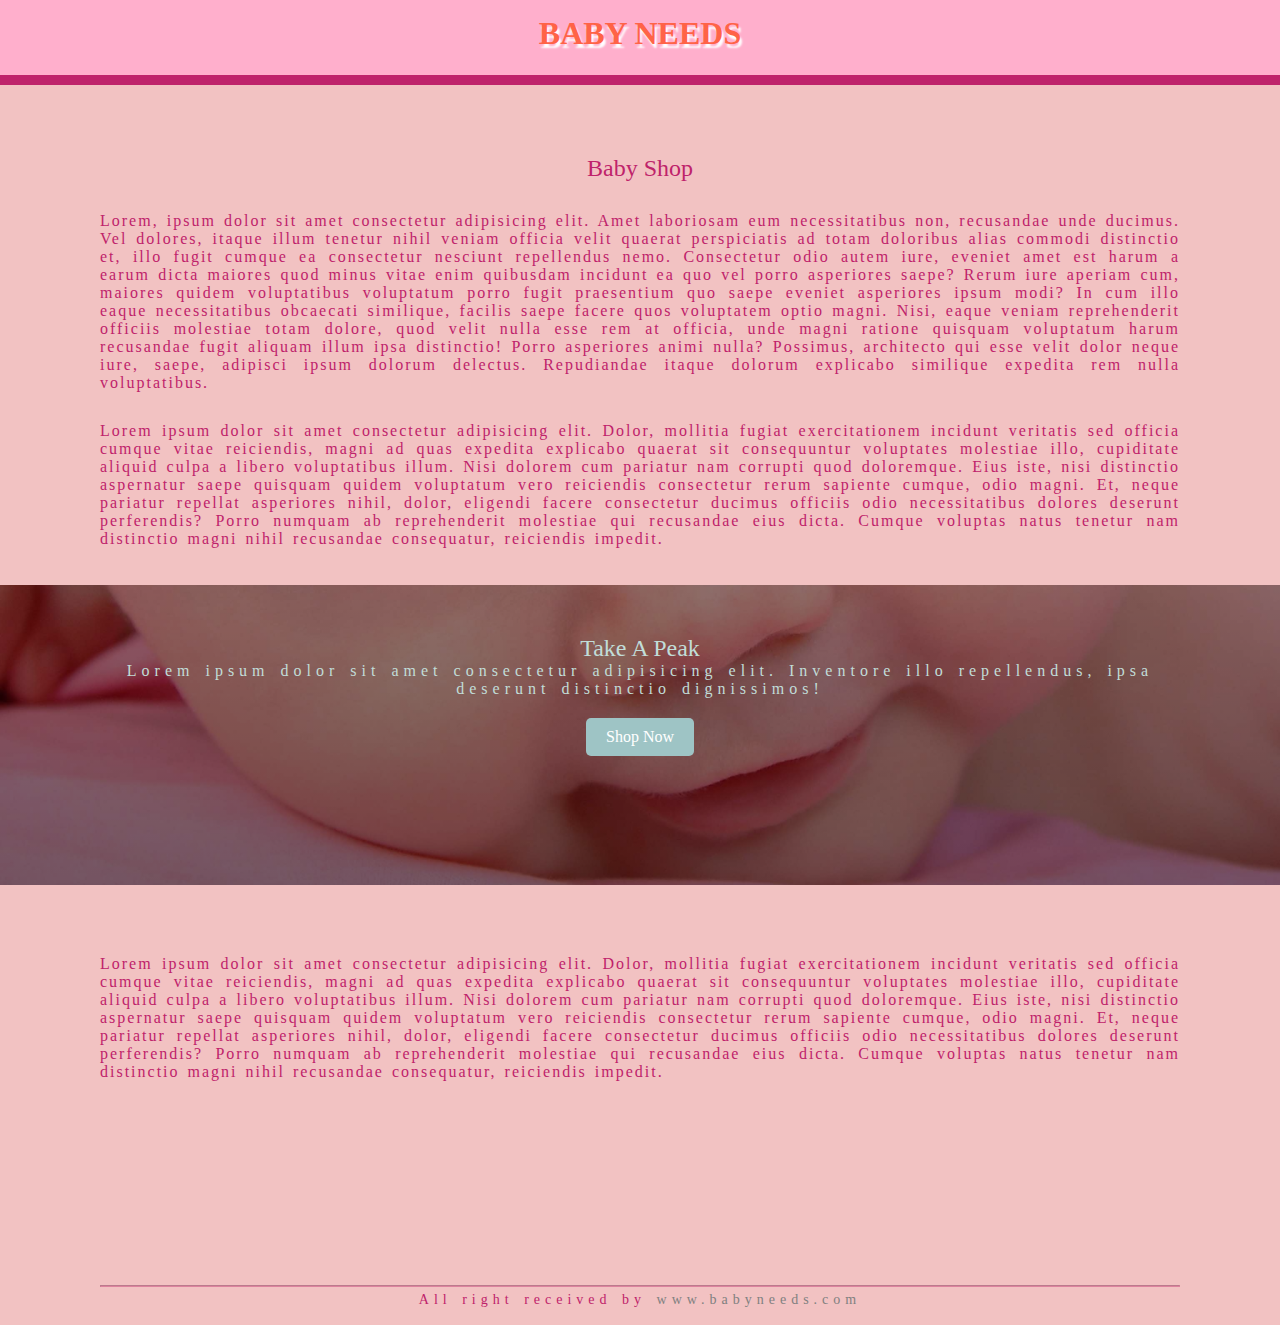
<file: baby section with content/index.html>
<!DOCTYPE html>
<html lang="en">
<head>
    <meta charset="UTF-8">
    <meta http-equiv="X-UA-Compatible" content="IE=edge">
    <meta name="viewport" content="width=device-width, initial-scale=1.0">
    <title>BABY SECTION</title>
    <link rel="shortcut icon" href="assets/img/Baby.ico" type="image/x-icon">
    <link rel="stylesheet" href="assets/css/style.css">
</head>
<body>

    <!-- top div start -->
    <div class="top">

        <div class="top-box">
            <h1>BABY NEEDS</h1>
        </div>

        <div class="top-main">
            <h2>Baby Shop</h2>
            <p>Lorem, ipsum dolor sit amet consectetur adipisicing elit. Amet laboriosam eum necessitatibus non, recusandae unde ducimus. Vel dolores, itaque illum tenetur nihil veniam officia velit quaerat perspiciatis ad totam doloribus alias commodi distinctio et, illo fugit cumque ea consectetur nesciunt repellendus nemo. Consectetur odio autem iure, eveniet amet est harum a earum dicta maiores quod minus vitae enim quibusdam incidunt ea quo vel porro asperiores saepe? Rerum iure aperiam cum, maiores quidem voluptatibus voluptatum porro fugit praesentium quo saepe eveniet asperiores ipsum modi? In cum illo eaque necessitatibus obcaecati similique, facilis saepe facere quos voluptatem optio magni. Nisi, eaque veniam reprehenderit officiis molestiae totam dolore, quod velit nulla esse rem at officia, unde magni ratione quisquam voluptatum harum recusandae fugit aliquam illum ipsa distinctio! Porro asperiores animi nulla? Possimus, architecto qui esse velit dolor neque iure, saepe, adipisci ipsum dolorum delectus. Repudiandae itaque dolorum explicabo similique expedita rem nulla voluptatibus.</p>

            <p>Lorem ipsum dolor sit amet consectetur adipisicing elit. Dolor, mollitia fugiat exercitationem incidunt veritatis sed officia cumque vitae reiciendis, magni ad quas expedita explicabo quaerat sit consequuntur voluptates molestiae illo, cupiditate aliquid culpa a libero voluptatibus illum. Nisi dolorem cum pariatur nam corrupti quod doloremque. Eius iste, nisi distinctio aspernatur saepe quisquam quidem voluptatum vero reiciendis consectetur rerum sapiente cumque, odio magni. Et, neque pariatur repellat asperiores nihil, dolor, eligendi facere consectetur ducimus officiis odio necessitatibus dolores deserunt perferendis? Porro numquam ab reprehenderit molestiae qui recusandae eius dicta. Cumque voluptas natus tenetur nam distinctio magni nihil recusandae consequatur, reiciendis impedit.</p>
        </div>

    </div>
    <!-- top div end -->

    <!-- baby div start -->
    <div class="baby">
        <h2>Take A Peak</h2>
        <p>Lorem ipsum dolor sit amet consectetur adipisicing elit. Inventore illo repellendus, ipsa deserunt distinctio dignissimos!</p>
        <a href="#">Shop Now</a>
    </div>
    <!-- baby div end -->

    <!-- bottom div start -->
    <div class="bottom">
        <p>Lorem ipsum dolor sit amet consectetur adipisicing elit. Dolor, mollitia fugiat exercitationem incidunt veritatis sed officia cumque vitae reiciendis, magni ad quas expedita explicabo quaerat sit consequuntur voluptates molestiae illo, cupiditate aliquid culpa a libero voluptatibus illum. Nisi dolorem cum pariatur nam corrupti quod doloremque. Eius iste, nisi distinctio aspernatur saepe quisquam quidem voluptatum vero reiciendis consectetur rerum sapiente cumque, odio magni. Et, neque pariatur repellat asperiores nihil, dolor, eligendi facere consectetur ducimus officiis odio necessitatibus dolores deserunt perferendis? Porro numquam ab reprehenderit molestiae qui recusandae eius dicta. Cumque voluptas natus tenetur nam distinctio magni nihil recusandae consequatur, reiciendis impedit.</p>   
    
            
    </div>
    <!-- bottom div end -->

    <!-- bottom-box div start -->
    <div class="bottom-box">
        <hr>
        <p>All right received by <a href="#">www.babyneeds.com</a> </p>
    </div>
    <!-- bottom-box div end -->

</body>
</html>
</file>
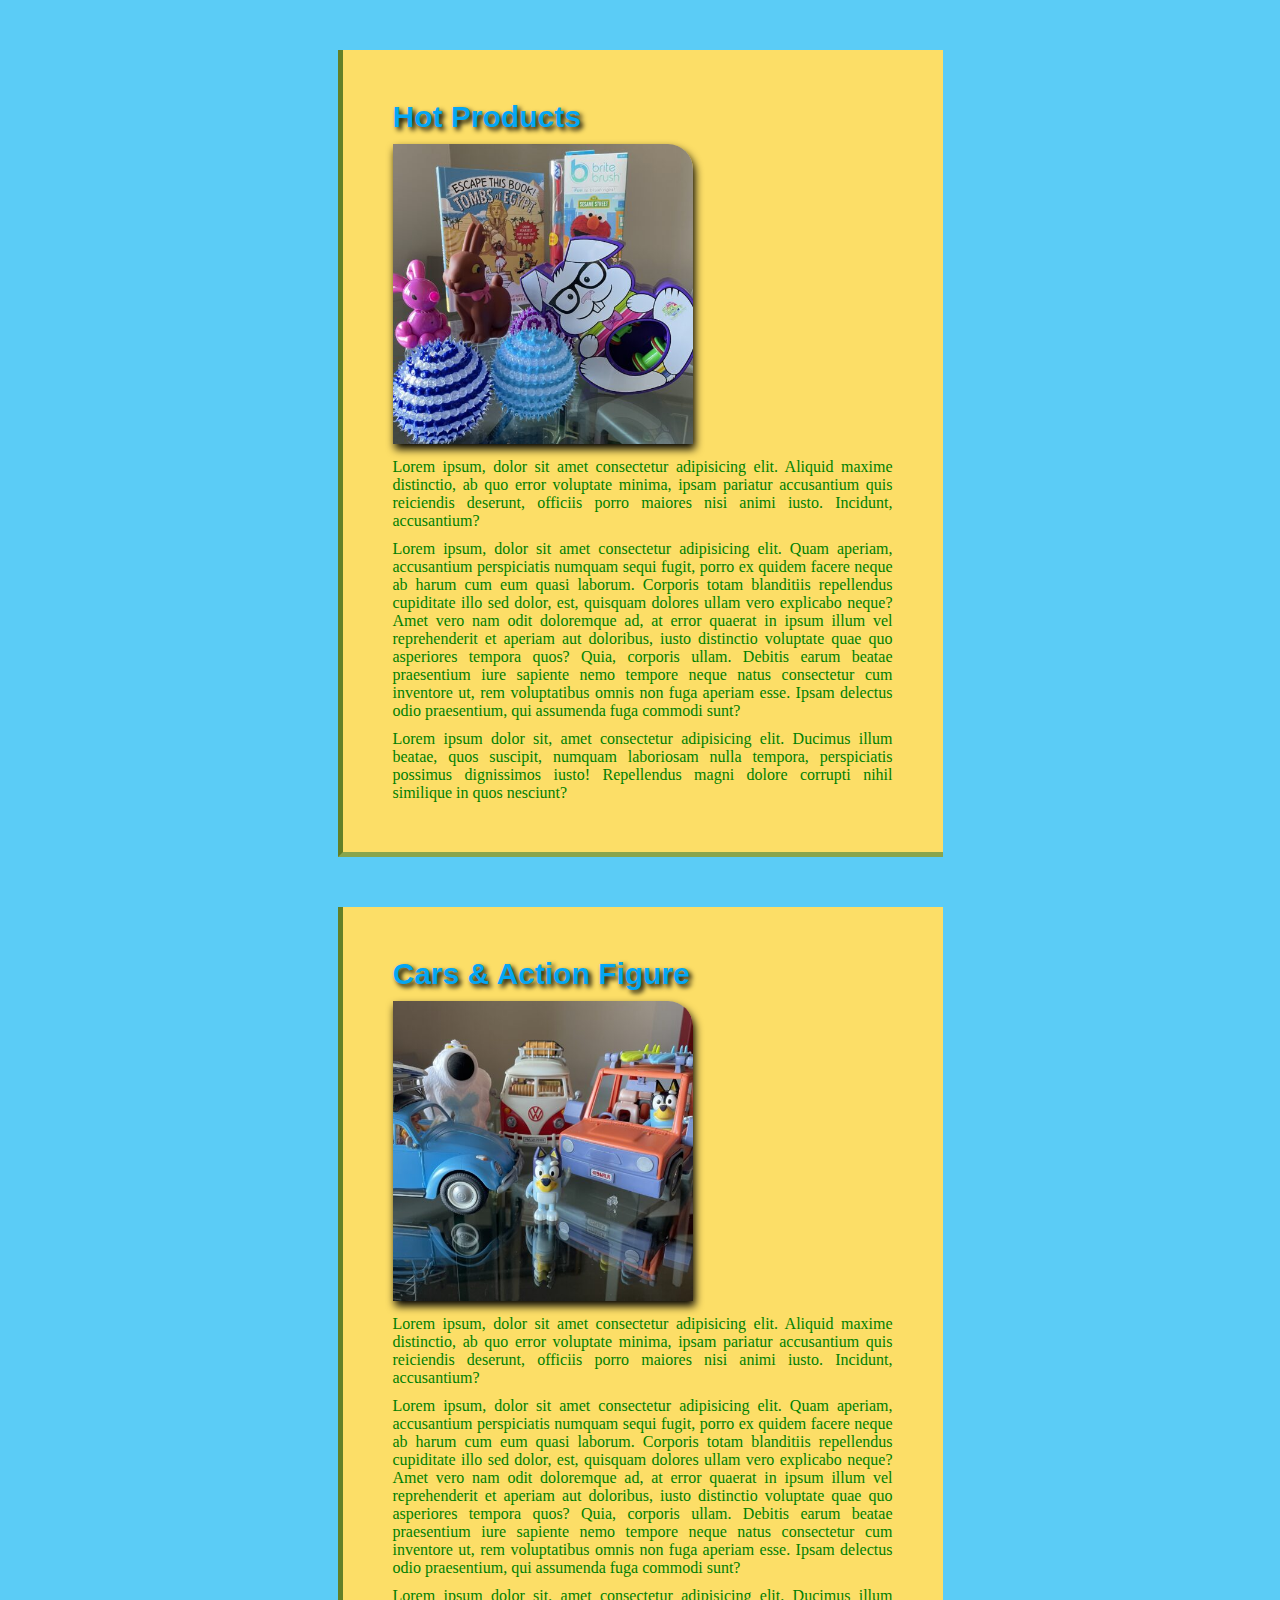
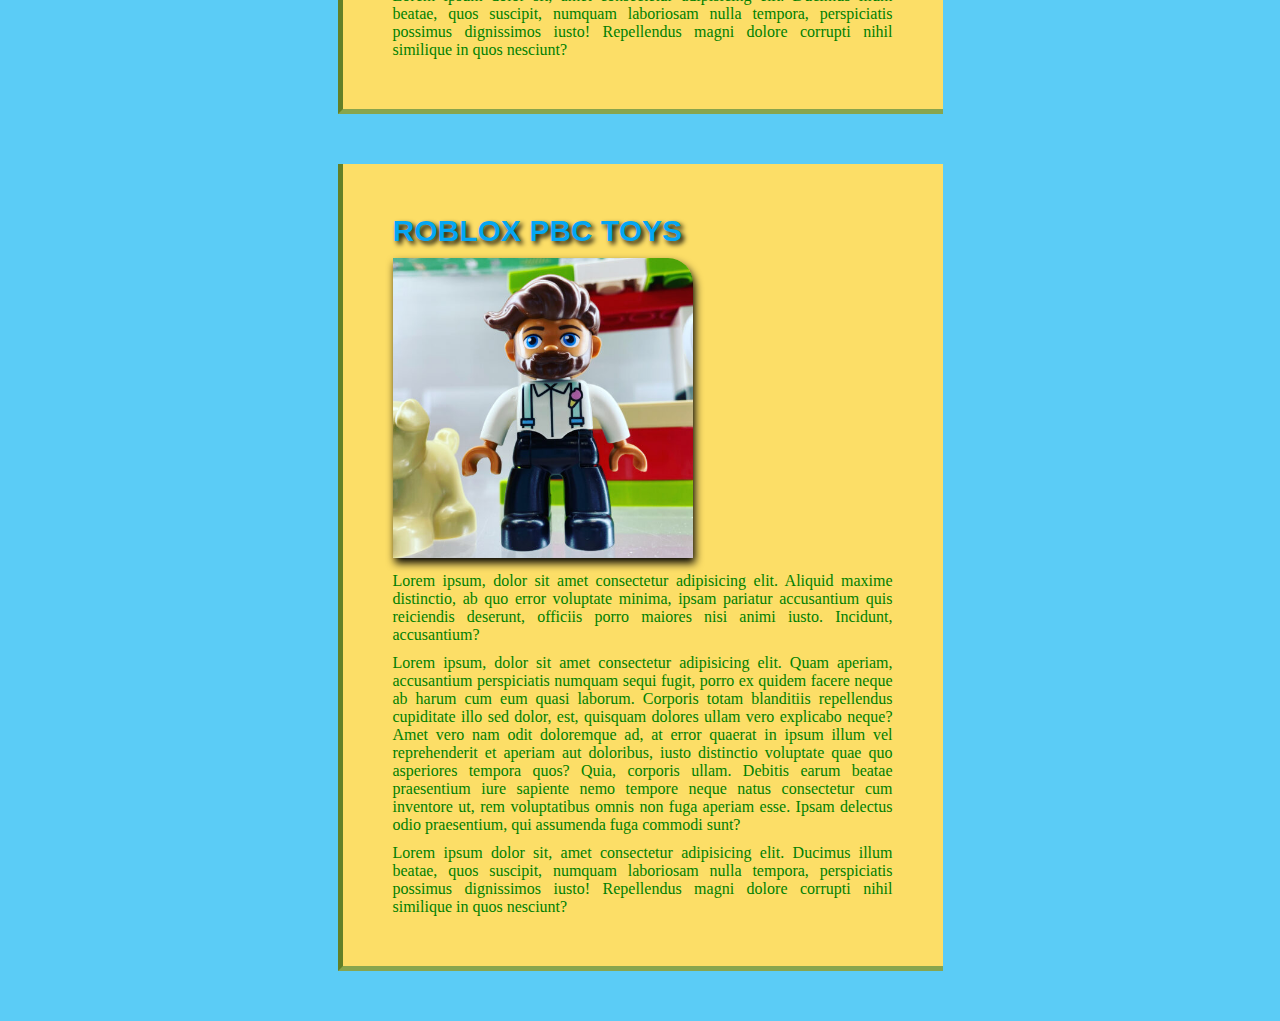
<file: blog section design/index.html>
<!DOCTYPE html>
<html lang="en">
<head>
    <meta charset="UTF-8">
    <meta http-equiv="X-UA-Compatible" content="IE=edge">
    <meta name="viewport" content="width=device-width, initial-scale=1.0">
    <title>BLOG SECTION</title>
    <link rel="stylesheet" href="assets/css/style.css">
</head>
<body>

    <div class="container">
        <div class="post">
            <h2>Hot Products</h2>
            
            <img src="assets/img/toy-1.jpg" alt="">
            
            <p>Lorem ipsum, dolor sit amet consectetur adipisicing elit. Aliquid maxime distinctio, ab quo error voluptate minima, ipsam pariatur accusantium quis reiciendis deserunt, officiis porro maiores nisi animi iusto. Incidunt, accusantium?</p>

            <p>Lorem ipsum, dolor sit amet consectetur adipisicing elit. Quam aperiam, accusantium perspiciatis numquam sequi fugit, porro ex quidem facere neque ab harum cum eum quasi laborum. Corporis totam blanditiis repellendus cupiditate illo sed dolor, est, quisquam dolores ullam vero explicabo neque? Amet vero nam odit doloremque ad, at error quaerat in ipsum illum vel reprehenderit et aperiam aut doloribus, iusto distinctio voluptate quae quo asperiores tempora quos? Quia, corporis ullam. Debitis earum beatae praesentium iure sapiente nemo tempore neque natus consectetur cum inventore ut, rem voluptatibus omnis non fuga aperiam esse. Ipsam delectus odio praesentium, qui assumenda fuga commodi sunt?</p>

            <p>Lorem ipsum dolor sit, amet consectetur adipisicing elit. Ducimus illum beatae, quos suscipit, numquam laboriosam nulla tempora, perspiciatis possimus dignissimos iusto! Repellendus magni dolore corrupti nihil similique in quos nesciunt?</p>

        </div>

        <div class="post">
            <h2>Cars & Action Figure</h2>
            
            <img src="assets/img/toy-2.jpg" alt="">
            
            <p>Lorem ipsum, dolor sit amet consectetur adipisicing elit. Aliquid maxime distinctio, ab quo error voluptate minima, ipsam pariatur accusantium quis reiciendis deserunt, officiis porro maiores nisi animi iusto. Incidunt, accusantium?</p>

            <p>Lorem ipsum, dolor sit amet consectetur adipisicing elit. Quam aperiam, accusantium perspiciatis numquam sequi fugit, porro ex quidem facere neque ab harum cum eum quasi laborum. Corporis totam blanditiis repellendus cupiditate illo sed dolor, est, quisquam dolores ullam vero explicabo neque? Amet vero nam odit doloremque ad, at error quaerat in ipsum illum vel reprehenderit et aperiam aut doloribus, iusto distinctio voluptate quae quo asperiores tempora quos? Quia, corporis ullam. Debitis earum beatae praesentium iure sapiente nemo tempore neque natus consectetur cum inventore ut, rem voluptatibus omnis non fuga aperiam esse. Ipsam delectus odio praesentium, qui assumenda fuga commodi sunt?</p>

            <p>Lorem ipsum dolor sit, amet consectetur adipisicing elit. Ducimus illum beatae, quos suscipit, numquam laboriosam nulla tempora, perspiciatis possimus dignissimos iusto! Repellendus magni dolore corrupti nihil similique in quos nesciunt?</p>

        </div>

        <div class="post">
            <h2>ROBLOX PBC TOYS</h2>
            
            <img src="assets/img/toy-3.jpeg" alt="">
            
            <p>Lorem ipsum, dolor sit amet consectetur adipisicing elit. Aliquid maxime distinctio, ab quo error voluptate minima, ipsam pariatur accusantium quis reiciendis deserunt, officiis porro maiores nisi animi iusto. Incidunt, accusantium?</p>

            <p>Lorem ipsum, dolor sit amet consectetur adipisicing elit. Quam aperiam, accusantium perspiciatis numquam sequi fugit, porro ex quidem facere neque ab harum cum eum quasi laborum. Corporis totam blanditiis repellendus cupiditate illo sed dolor, est, quisquam dolores ullam vero explicabo neque? Amet vero nam odit doloremque ad, at error quaerat in ipsum illum vel reprehenderit et aperiam aut doloribus, iusto distinctio voluptate quae quo asperiores tempora quos? Quia, corporis ullam. Debitis earum beatae praesentium iure sapiente nemo tempore neque natus consectetur cum inventore ut, rem voluptatibus omnis non fuga aperiam esse. Ipsam delectus odio praesentium, qui assumenda fuga commodi sunt?</p>

            <p>Lorem ipsum dolor sit, amet consectetur adipisicing elit. Ducimus illum beatae, quos suscipit, numquam laboriosam nulla tempora, perspiciatis possimus dignissimos iusto! Repellendus magni dolore corrupti nihil similique in quos nesciunt?</p>
            
        </div>
    </div>
    
</body>
</html>
</file>
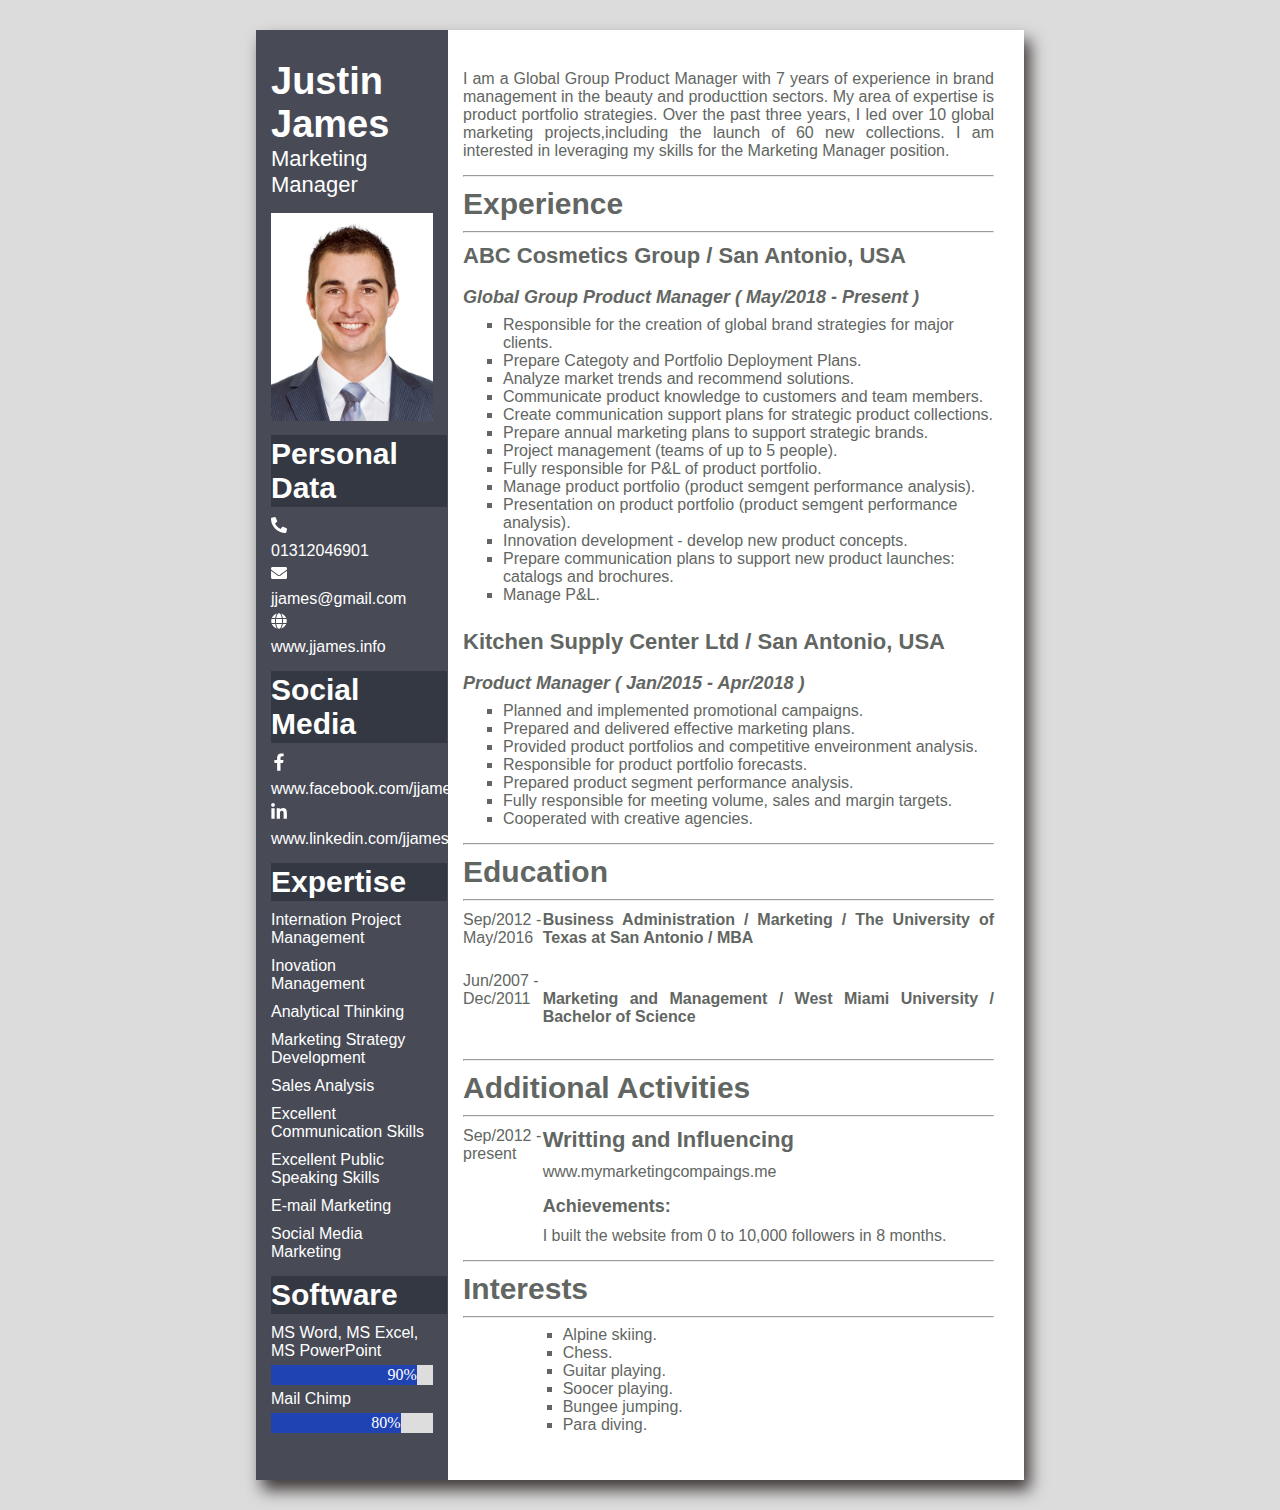
<file: cv design/index.html>
<!DOCTYPE html>
<html lang="en">
<head>
    <meta charset="UTF-8">
    <meta http-equiv="X-UA-Compatible" content="IE=edge">
    <meta name="viewport" content="width=device-width, initial-scale=1.0">
    <title>CV OF JUSTIN JAMES</title>
    <link rel="shortcut icon" href="assets/img/user-circle-solid.svg" type="image/x-icon">
    <link rel="stylesheet" href="assets/css/style.css">
</head>
<body>

    <div class="main_cvbox">

       <!-- leftbox div start -->
        <div class="m_leftbox">
            <h1>Justin James</h1>
            <h3>Marketing Manager</h3>
            <img src="assets/img/Justin James.jpg" alt="">
            
            <div class="personal_data">
                <h2>Personal Data</h2>
            </div>

            <div class="pdata">
                
                <img src="assets/img/phone-alt-solid.svg" alt=""></img>
                <p>01312046901</p>
                
                <img src="assets/img/envelope-solid.svg" alt=""></img>
                <p>jjames@gmail.com</p>
               
                <img src="assets/img/globe-solid.svg" alt=""></img>
                <p>www.jjames.info</p>
            </div>
            

            <div class="social_m">
                <h2>Social Media</h2>
            </div>

            <div class="scm">
                
                <img src="assets/img/facebook-f-brands.svg" alt=""></img>
                <p>www.facebook.com/jjames/</p>
                
                <img src="assets/img/linkedin-in-brands.svg" alt=""></img>
                <p>www.linkedin.com/jjames</p>
            </div>
            

            <div class="mysk">
                <h2>Expertise</h2>
            </div>

            <div class="mysk_p">            
                <p>Internation Project Management</p>
                <p>Inovation Management</p>
                <p>Analytical Thinking</p>
                <p>Marketing Strategy Development</p>
                <p>Sales Analysis</p>
                <p>Excellent Communication Skills</p>
                <p>Excellent Public Speaking Skills</p>
                <p>E-mail Marketing</p>
                <p>Social Media Marketing</p>
            </div>

            <div class="soft">
                <h2>Software</h2>
            </div>

            <div class="soft_b">
                <p>MS Word, MS Excel, MS PowerPoint</p>
            
                <div class="container-1">
                    <div class="skills msof">90%</div>
                </div>
            
                <p>Mail Chimp</p>
            
                <div class="container-2">
                    <div class="skills mail">80%</div>
                </div>
            </div>

        </div>
        <!-- leftbox div end -->

        <!-- rightbox div start -->
        <div class="m_rightbox">
            <p>I am a <span>Global Group Product Manager</span> with 7 years of experience in <span>brand management</span> in the beauty and producttion sectors. My area of expertise is <span>product portfolio strategies.</span> Over the past three years, I led over <span>10 global marketing projects,</span>including the launch of<span> 60 new collections.</span> I am interested in leveraging my skills for the Marketing Manager position.</p>

            
                <hr>

            <div class="exper">
                <h2>Experience</h2>

                <hr>

                <h3>ABC Cosmetics Group / San Antonio, USA</h3><br>
                <h4><span>Global Group Product Manager ( May/2018 - Present )</span></h4>
                
                <div class="exp-1">
                    <ul>
                        <li>Responsible for the creation of global brand strategies for major clients.</li>
                        <li>Prepare Categoty and Portfolio Deployment Plans.</li>
                        <li>Analyze market trends and recommend solutions.</li>
                        <li>Communicate product knowledge to customers and team members.</li>
                        <li>Create communication support plans for strategic product collections.</li>
                        <li>Prepare annual marketing plans to support strategic brands.</li>
                        <li>Project management (teams of up to 5 people).</li>
                        <li>Fully responsible for P&L of product portfolio.</li>
                        <li>Manage product portfolio (product semgent performance analysis).</li>
                        <li>Presentation on product portfolio (product semgent performance analysis).</li>
                        <li>Innovation development - develop new product concepts.</li>
                        <li>Prepare communication plans to support new product launches: catalogs and brochures.</li>
                        <li>Manage P&L.</li>
                    </ul>

                </div>

                <h3>Kitchen Supply Center Ltd / San Antonio, USA</h3><br>
                <h4><span>Product Manager ( Jan/2015 - Apr/2018 )</span></h4>

                <div class="exp-2">
                    <ul>
                        <li>Planned and implemented promotional campaigns.</li>
                        <li>Prepared and delivered effective marketing plans.</li>
                        <li>Provided product portfolios and competitive enveironment analysis.</li>
                        <li>Responsible for product portfolio forecasts.</li>
                        <li>Prepared product segment performance analysis.</li>
                        <li>Fully responsible for meeting volume, sales and margin targets.</li>
                        <li>Cooperated with creative agencies.</li>
                    </ul>


                </div>
                
            </div>

                <hr>


            <div class="edu">
                <h2>Education</h2>

                <hr>

                <div class="edud-1">

                    <p>Sep/2012 - <br>May/2016</p>

                    <p>Jun/2007 - <br>Dec/2011</p>
                
                </div>

                <div class="edud-2">
                    <p><span>Business Administration / Marketing / The University of Texas at San Antonio / MBA</span></p>

                    <br>

                    <p><span>Marketing and Management / West Miami University / Bachelor of Science</span></p>
                    
                    <br>
                
                </div>

            </div>


                <hr>


            <div class="act">
                <h2>Additional Activities</h2>
    
                <hr>
    
                <div class="act-1">
    
                    <p>Sep/2012 - <br>present</p>
                                               
                </div>
    
                <div class="act-2">
                        <h3>Writting and Influencing</h3>
                        <p>www.mymarketingcompaings.me</p>
                        <h4>Achievements:</h4>
                        <p>I built the website from 0 to 10,000 followers in 8 months.</p>
           
                </div>
                
            </div>

                    <hr>


            <div class="intt">
                    <h2>Interests</h2>
    
                    <hr>
    
                    <div class="intt-1">
                        <ul>
                        <li>Alpine skiing.</li>
                        <li>Chess.</li>
                        <li>Guitar playing.</li>
                        <li>Soocer playing.</li>
                        <li>Bungee jumping.</li>
                        <li>Para diving.</li>
                        </ul>
                     
                    </div>

            </div>


        </div>
        <!-- rightbox div end -->

    </div>
</body>
</html>
</file>
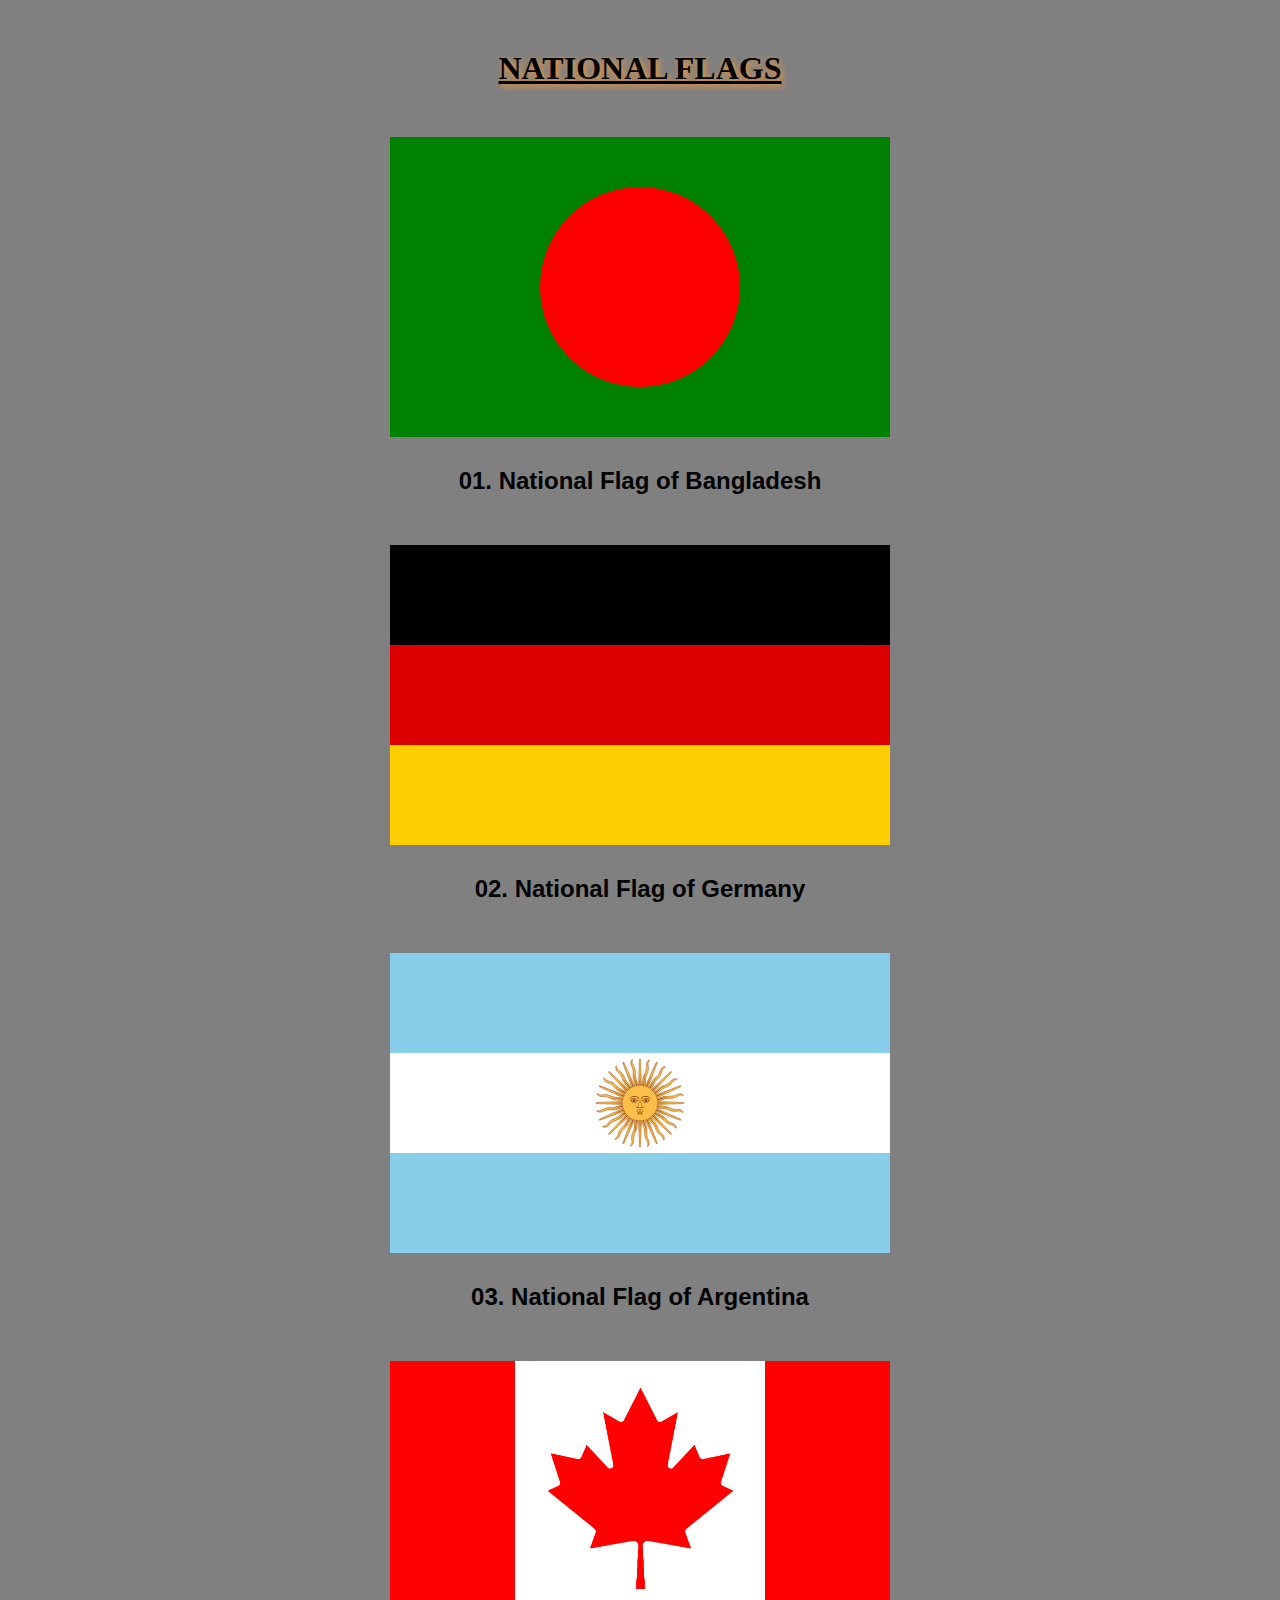
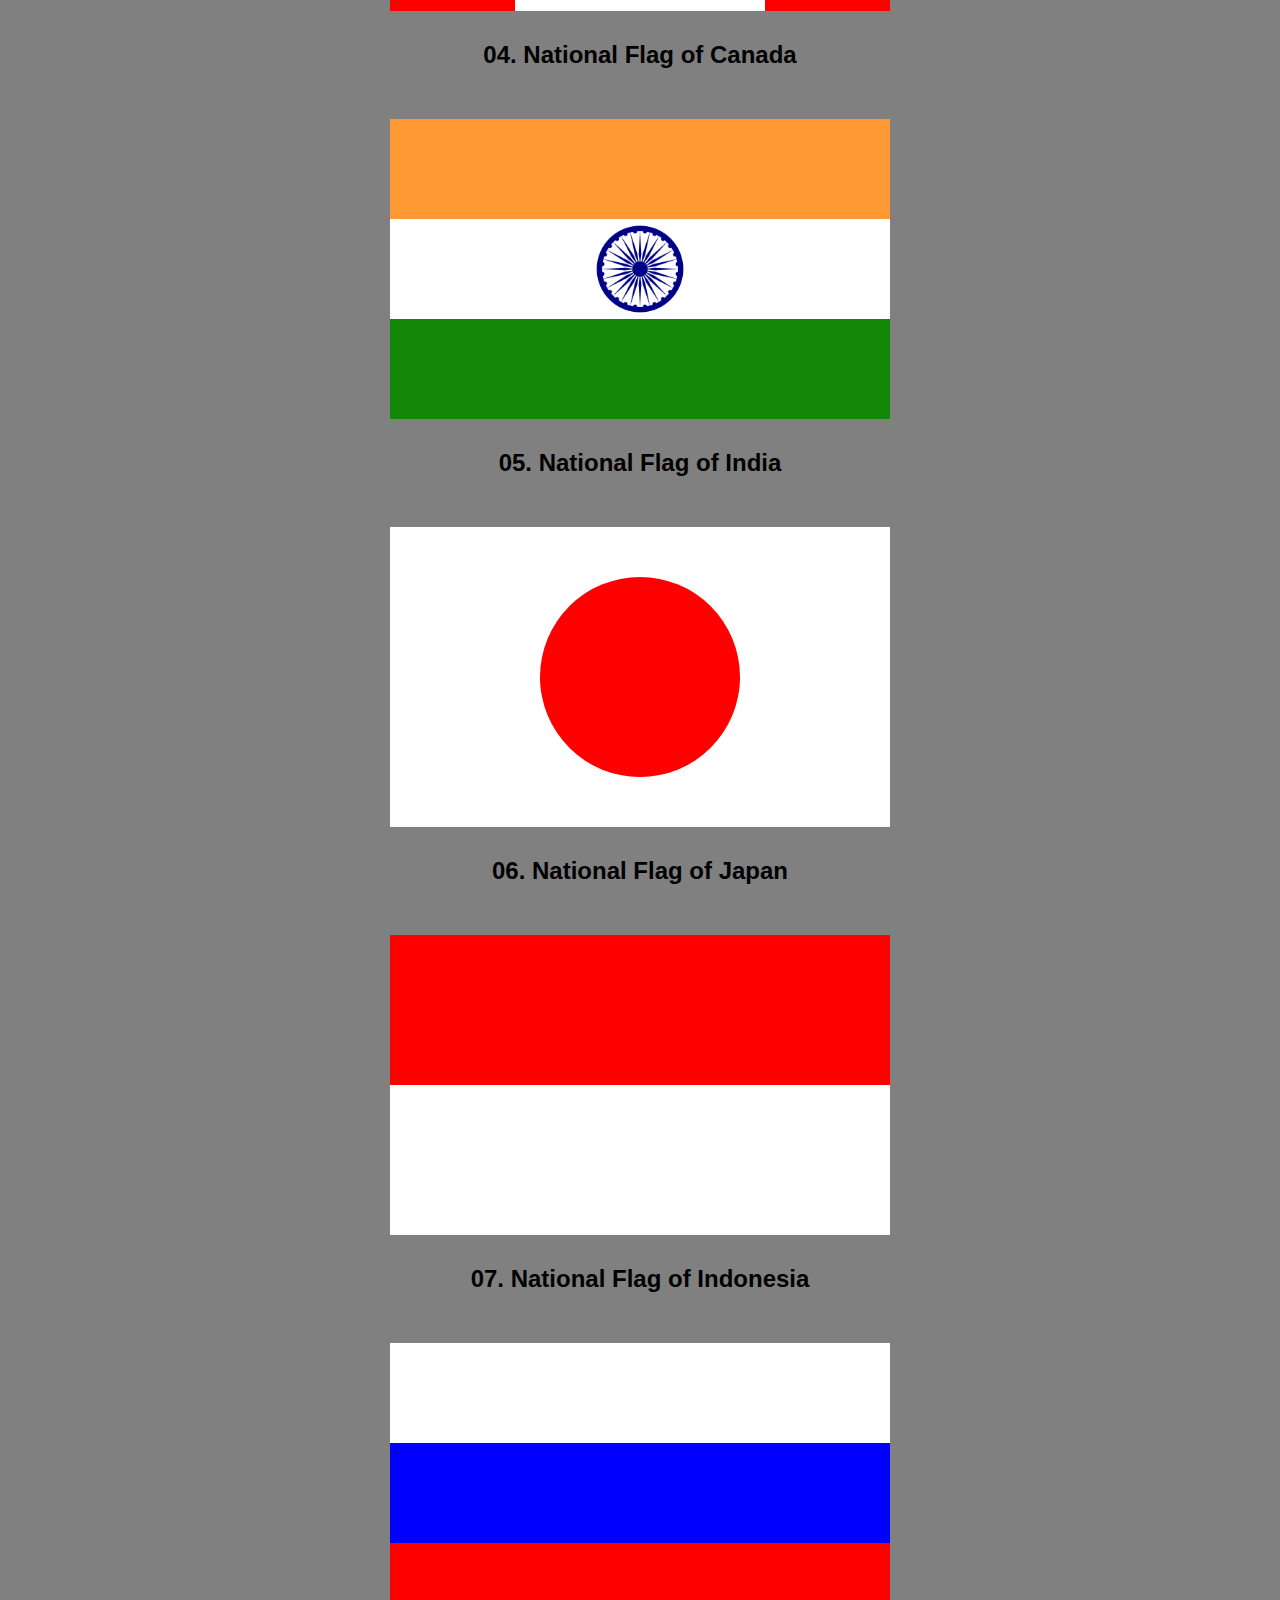
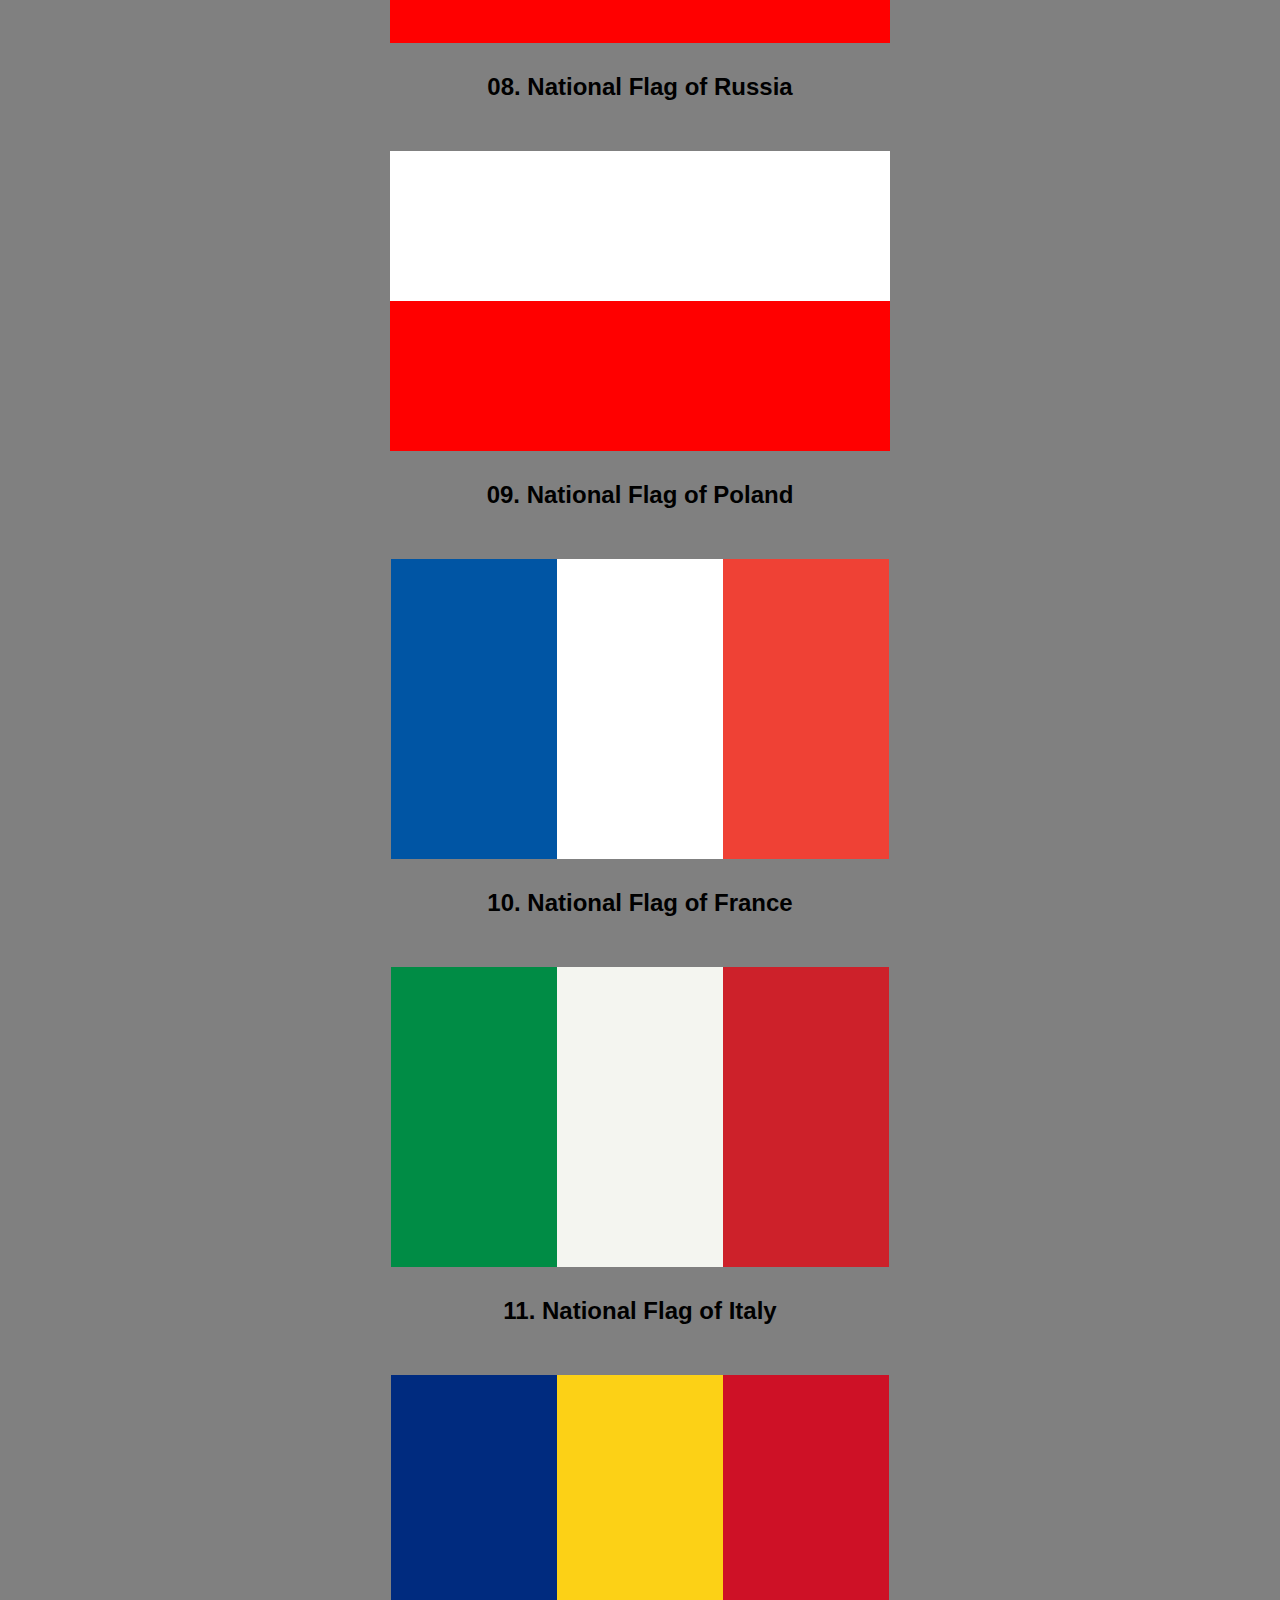
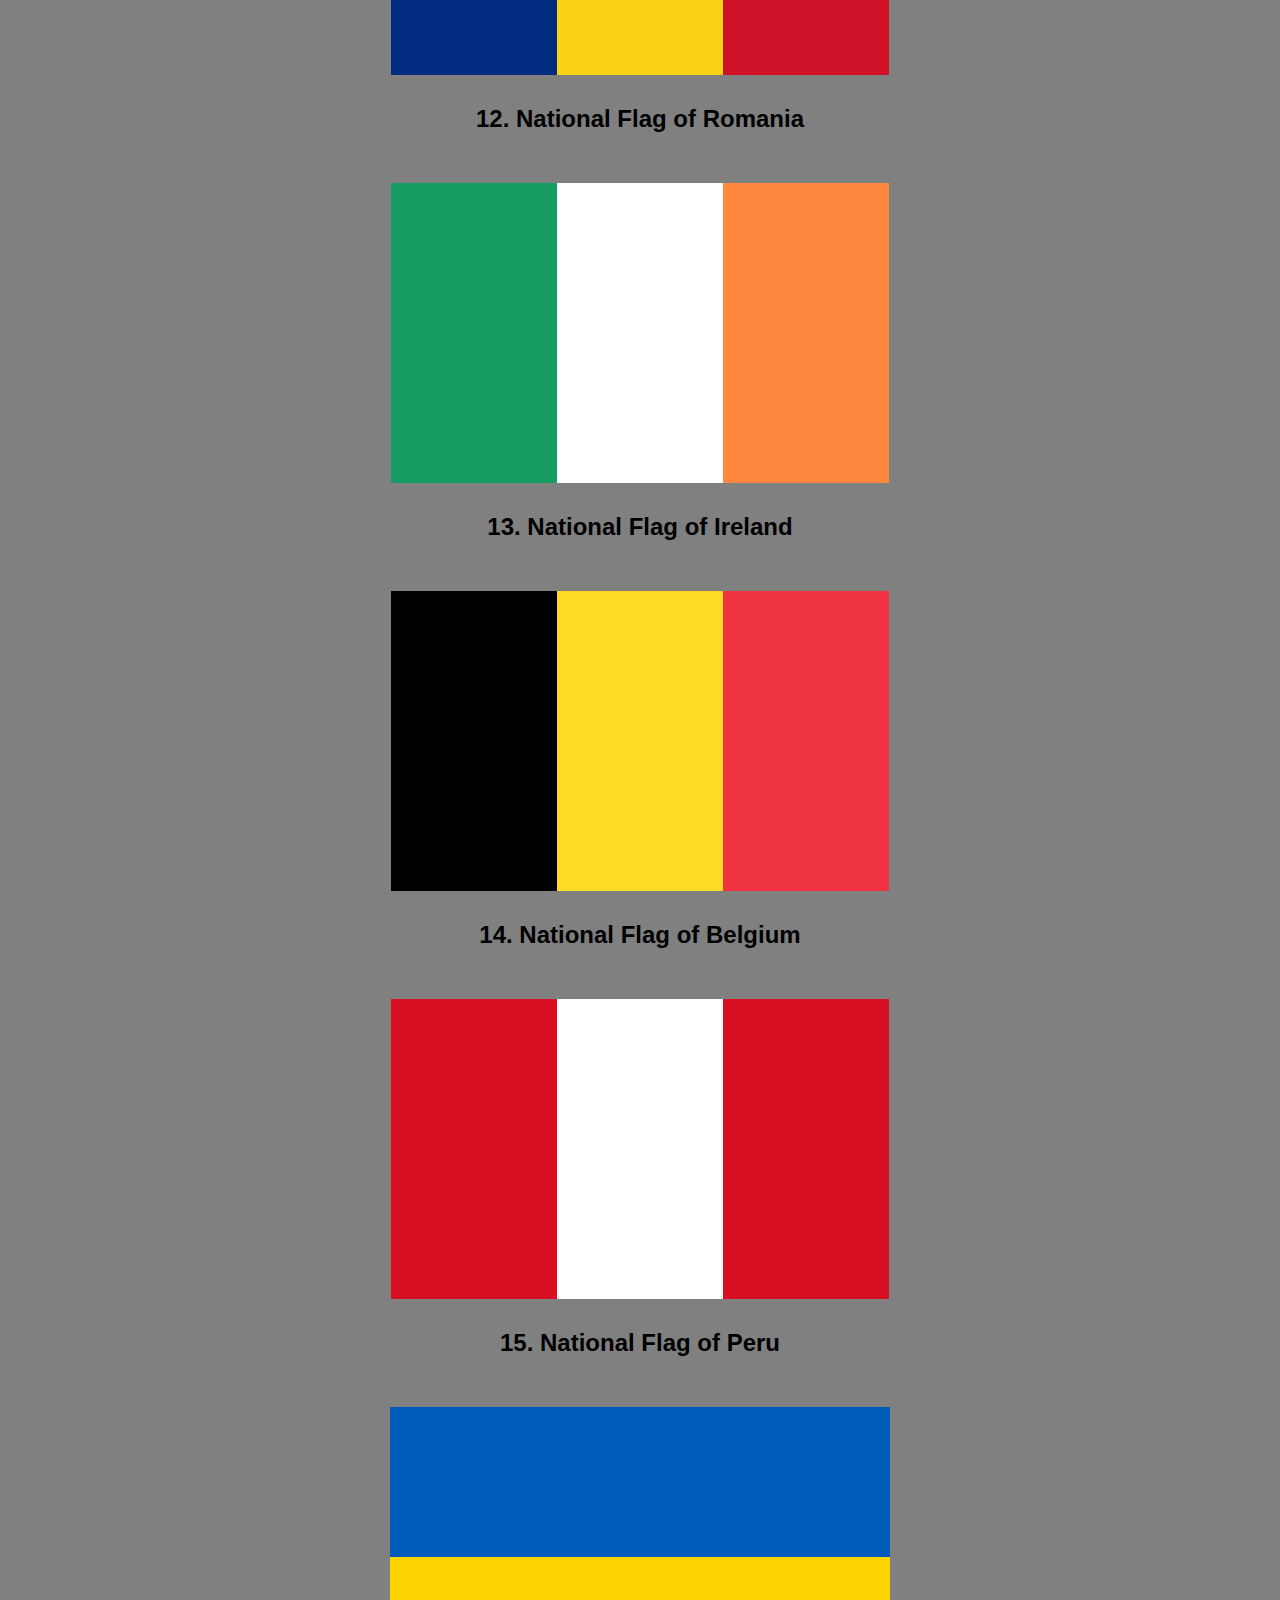
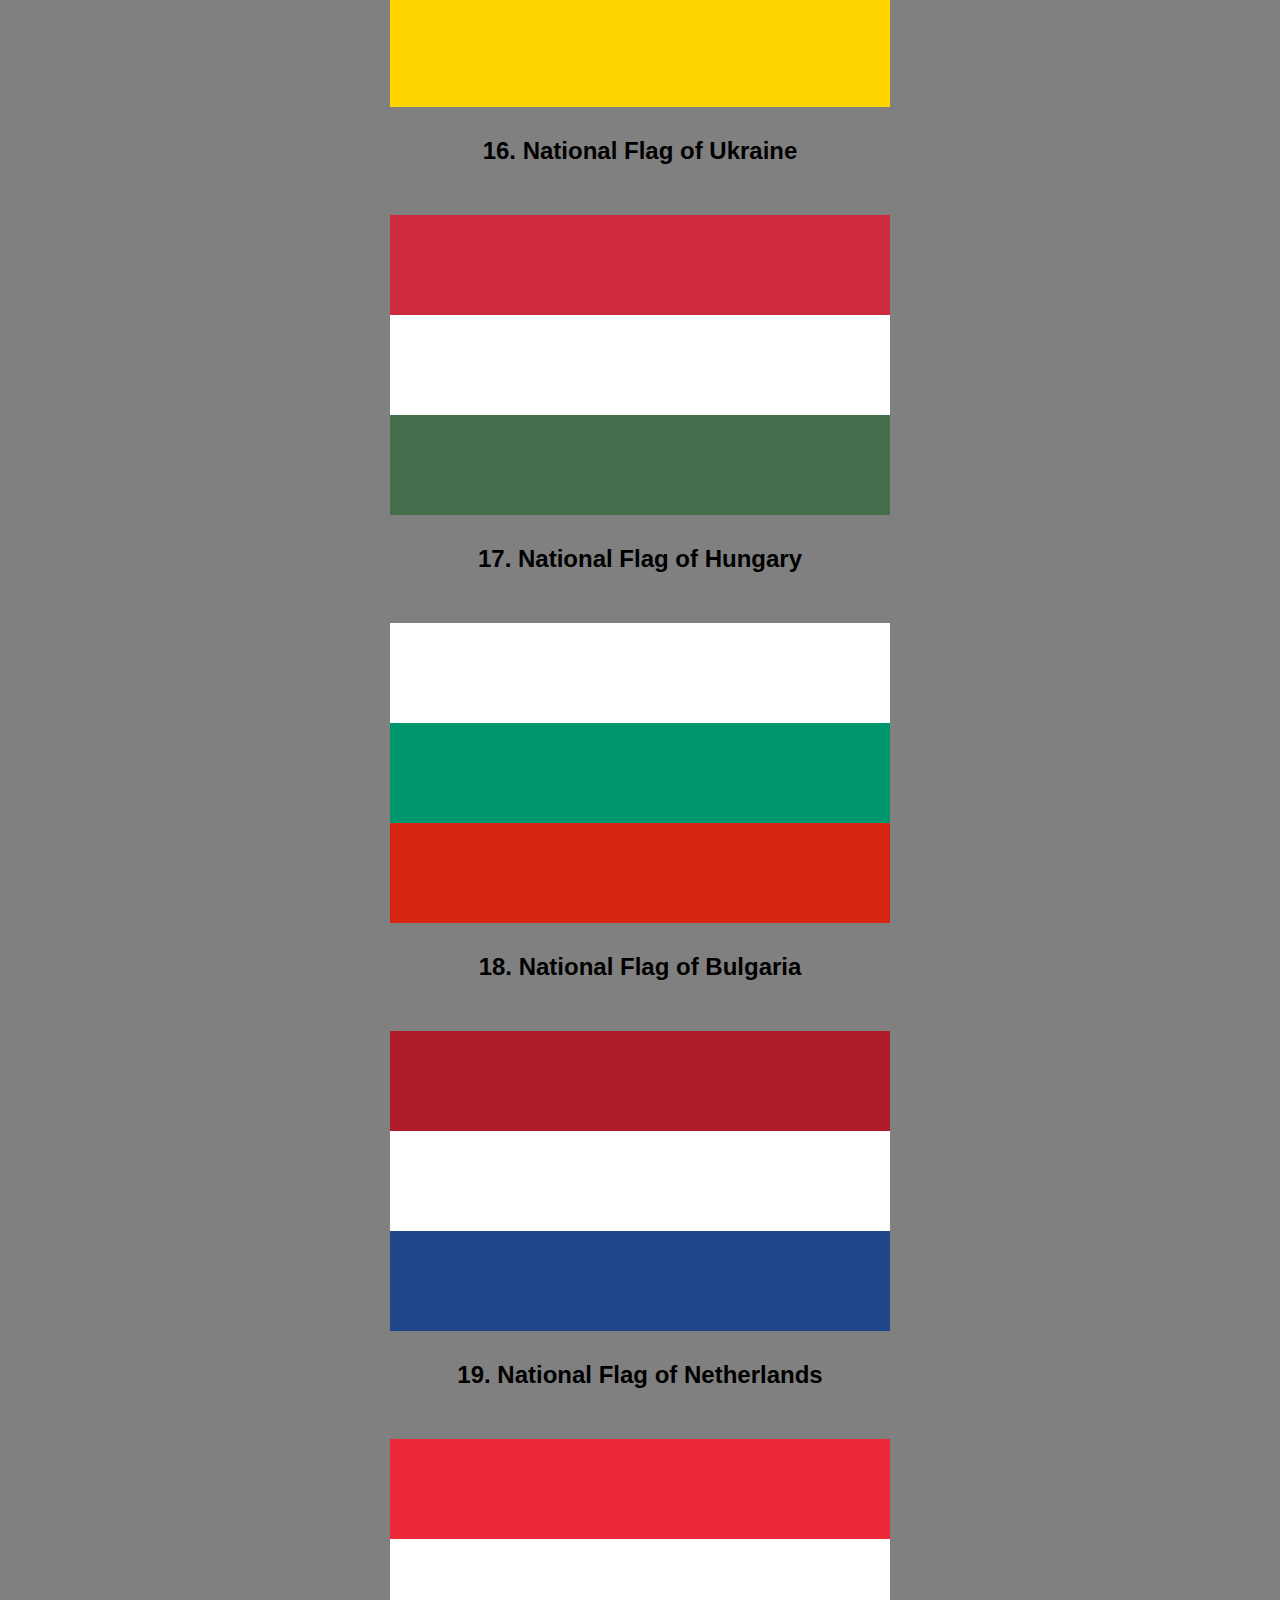
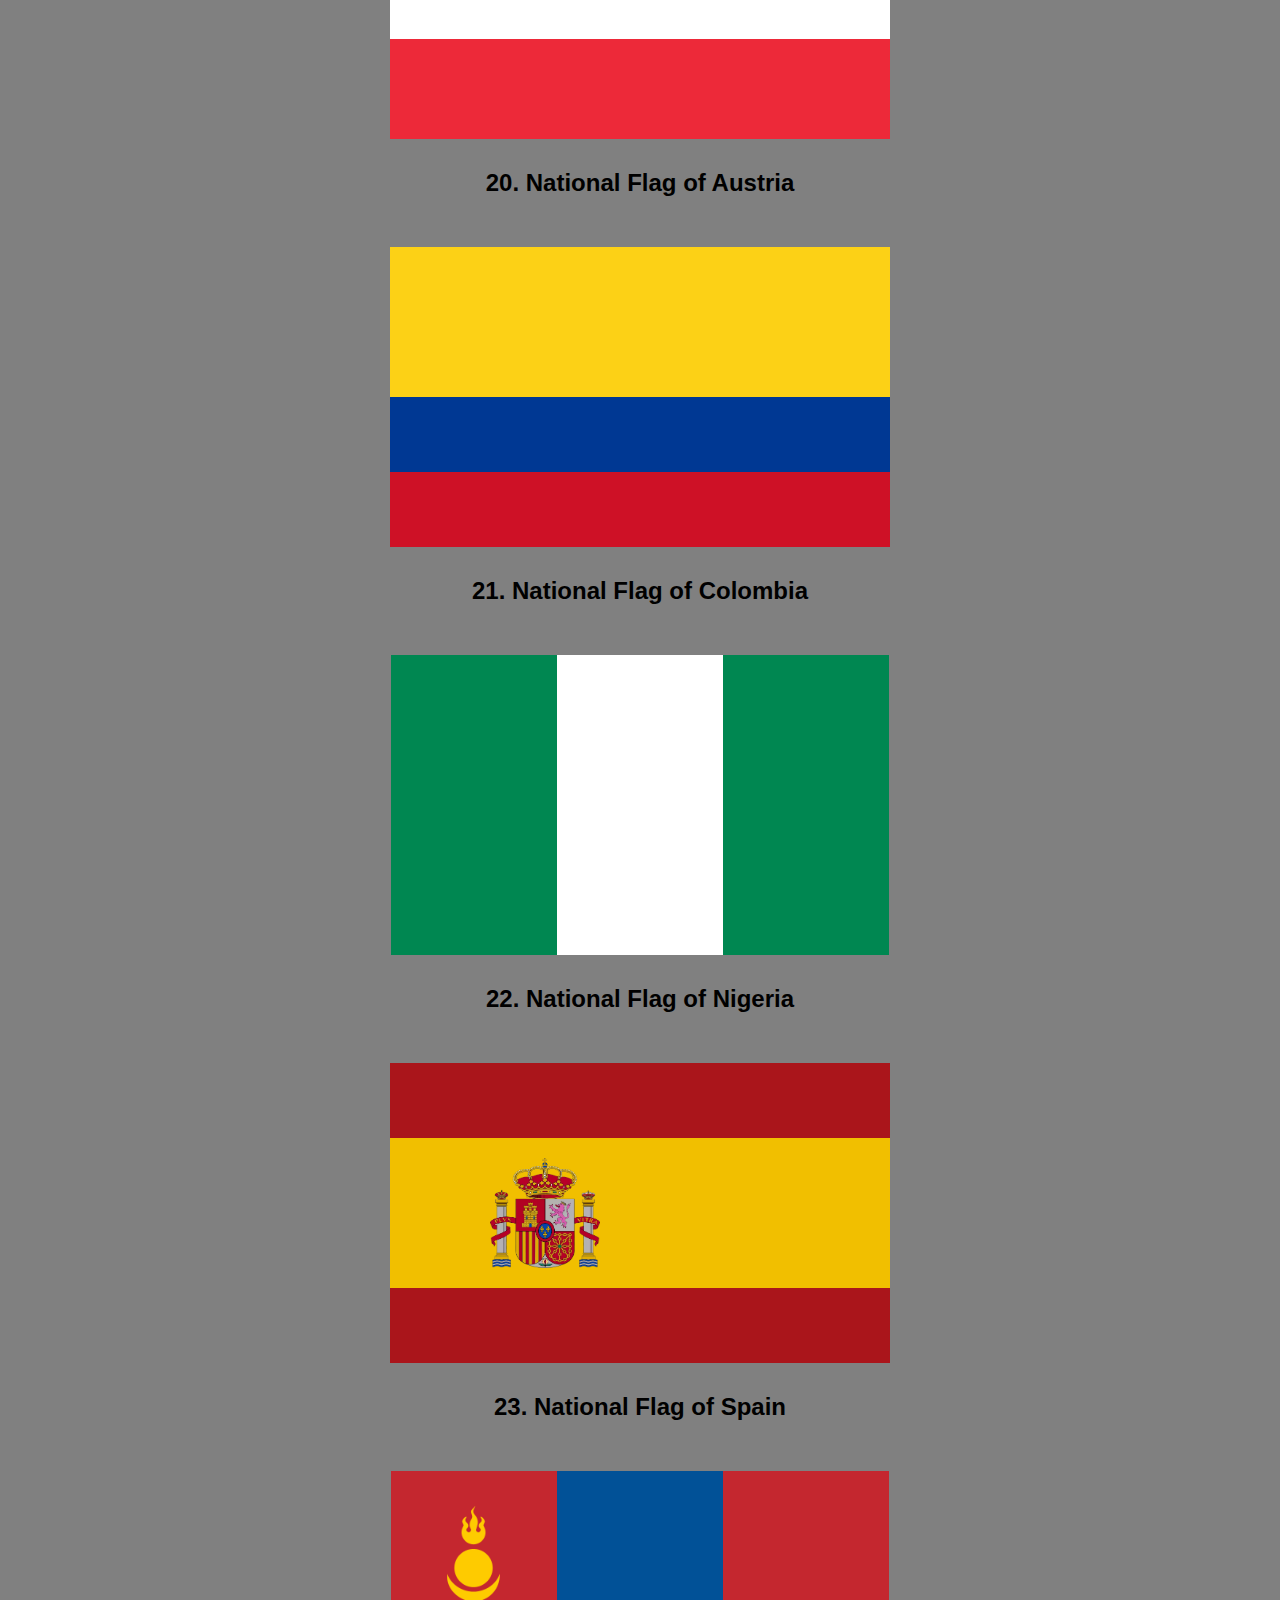
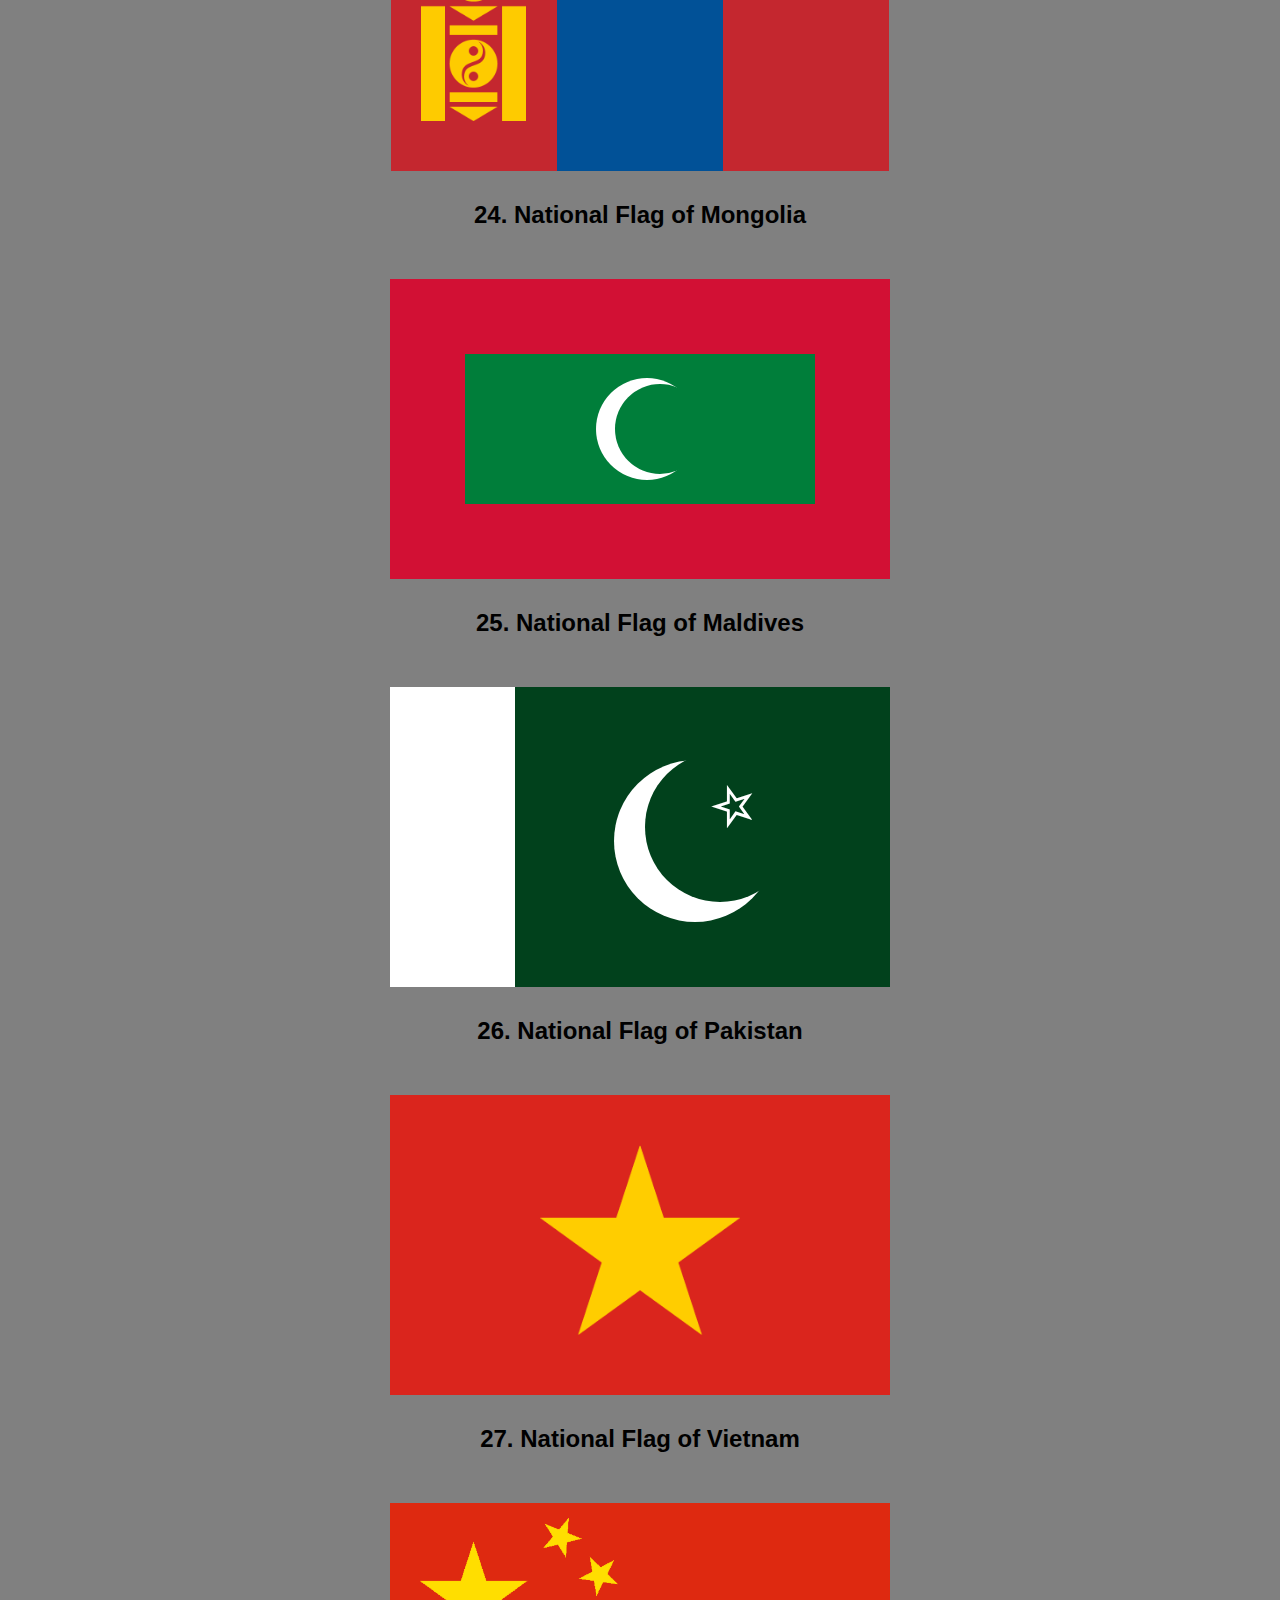
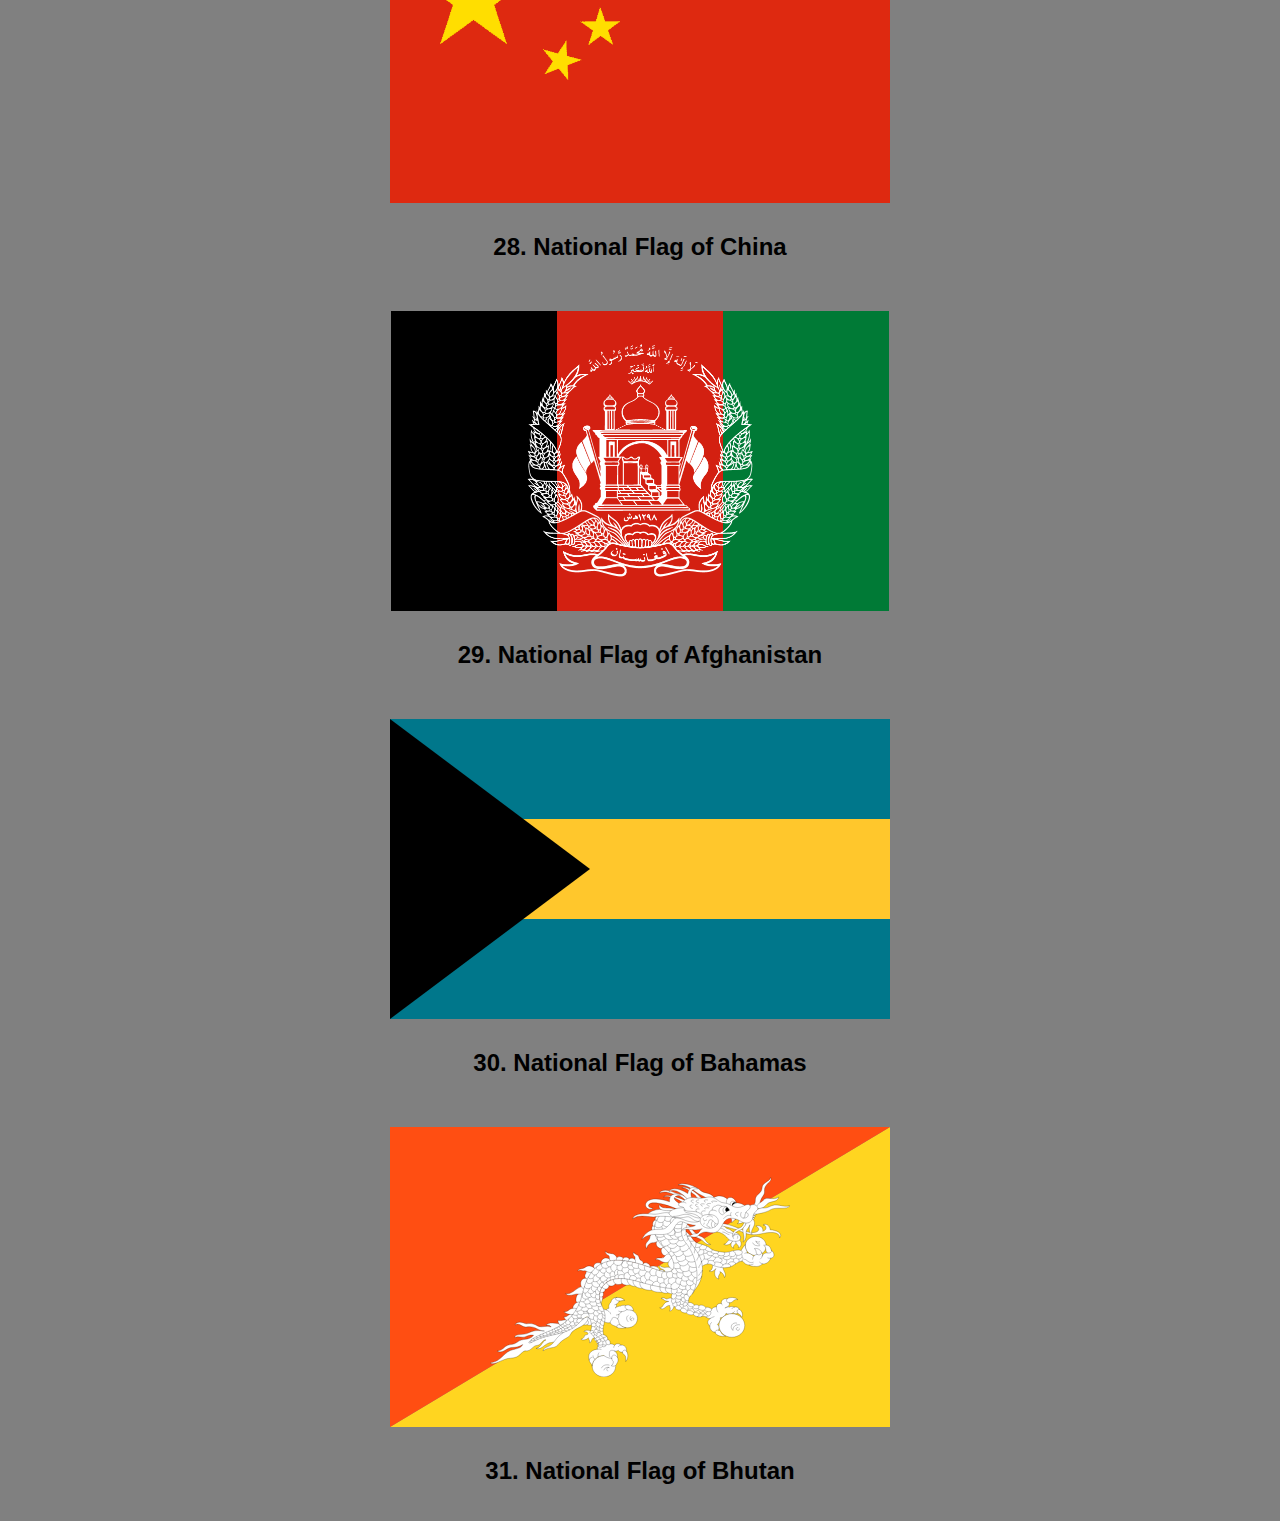
<file: national flag/index.html>
<!DOCTYPE html>
<html lang="en">
<head>
    <meta charset="UTF-8">
    <meta http-equiv="X-UA-Compatible" content="IE=edge">
    <meta name="viewport" content="width=device-width, initial-scale=1.0">
    <title>NATIONAL FLAGS</title>
    <link rel="stylesheet" href="assets/css/style.css">
</head>
<body>

    <!-- Master Title div start -->
    <div class="mtitle">
        <h1>NATIONAL FLAGS</h1>
    </div>    
    <!-- Master Title div start -->

    <!-- Bangladesh Flag start -->
    <div class="green">
        <div class="red"></div>
    </div>

    <p>01. National Flag of Bangladesh</p>
    <!-- Bangladesh Flag end -->

    <!-- Germany Flag start -->
    <div class="germany"></div>

    <p>02. National Flag of Germany</p>
    <!-- Gernamy Flag end -->
    
    <!-- Argentina Flag start -->
    <div class="argentina">
        <img src="assets/img/argentina_logo.svg" alt="">
    </div>

    <p>03. National Flag of Argentina</p>
    <!-- Argentina Flag end -->

    <!-- Canada Flag start -->
    <div class="canada">
        <img src="assets/img/canada_logo.png" alt="">
    </div>

    <p>04. National Flag of Canada</p>
    <!-- Canada Flag end -->

    <!-- India Flag start -->
    <div class="india">
        <img src="assets/img/India_logo.png" alt="">
    </div>

    <p>05. National Flag of India</p>
    <!-- India Flag end -->

    <!-- Japan Flag start -->
    <div class="white">
        <div class="red"></div>
    </div>

    <p>06. National Flag of Japan</p>
    <!-- Japan Flag end -->
    
    <!-- Indonesia Flag start -->
    <div class="indonesia"></div>

    <p>07. National Flag of Indonesia</p>
    <!-- Indonesia Flag end -->

    <!-- Russia Flag start -->
    <div class="russia"></div>

    <p>08. National Flag of Russia</p>
    <!-- Russia Flag end -->

    <!-- Poland Flag start -->
    <div class="poland"></div>

    <p>09. National Flag of Poland</p>
    <!-- Poland Flag end -->
    
    <!-- France Flag start -->
    <div class="france"></div>

    <p>10. National Flag of France</p>
    <!-- France Flag end -->
    
    <!-- Italy Flag start -->
    <div class="italy"></div>

    <p>11. National Flag of Italy</p>
    <!-- Italy Flag end -->
    
    <!-- Romania Flag start -->
    <div class="romania"></div>

    <p>12. National Flag of Romania</p>
    <!-- Romania Flag end -->
    
    <!-- Ireland Flag start -->
    <div class="ireland"></div>

    <p>13. National Flag of Ireland</p>
    <!-- Ireland Flag end -->
    
    <!-- Belgium Flag start -->
    <div class="belgium"></div>

    <p>14. National Flag of Belgium</p>
    <!-- Belgium Flag end -->
    
    <!-- Peru Flag start -->
    <div class="peru"></div>

    <p>15. National Flag of Peru</p>
    <!-- Peru Flag end -->
    
    <!-- Ukraine Flag start -->
    <div class="ukraine"></div>

    <p>16. National Flag of Ukraine</p>
    <!-- Ukraine Flag end -->
    
    <!-- Hungary Flag start -->
    <div class="hungary"></div>

    <p>17. National Flag of Hungary</p>
    <!-- Hungary Flag end -->
    
    <!-- Bulgaria Flag start -->
    <div class="bulgaria"></div>

    <p>18. National Flag of Bulgaria</p>
    <!-- Bulgaria Flag end -->
    
    <!-- Netherlands Flag start -->
    <div class="netherlands"></div>

    <p>19. National Flag of Netherlands</p>
    <!-- Netherlands Flag end -->
    
    <!-- Austria Flag start -->
    <div class="austria"></div>

    <p>20. National Flag of Austria</p>
    <!-- Austria Flag end -->
    
    <!-- Colombia Flag start -->
    <div class="colombia"></div>

    <p>21. National Flag of Colombia</p>
    <!-- Colombia Flag end -->
    
    <!-- Nigeria Flag start -->
    <div class="nigeria"></div>

    <p>22. National Flag of Nigeria</p>
    <!-- Nigeria Flag end -->
    
    <!-- Spain Flag start -->
    <div class="spain">
        <img src="assets/img/spain_logo.png" alt="">    
    </div>

    <p>23. National Flag of Spain</p>
    <!-- Spain Flag end -->
    
    <!-- Mongolia Flag start -->
    <div class="mongolia">
        <img src="assets/img/mongolia_logo.png" alt="">    
    </div>

    <p>24. National Flag of Mongolia</p>
    <!-- Mongolia Flag end -->

    <!-- Maldives Flag start -->
    <div class="maldives">
        <div class="moon_mdv"></div>
    </div>

    <p>25. National Flag of Maldives</p>
    <!-- Maldives Flag end -->
    
    <!-- Pakistan Flag start -->
    <div class="pakistan">
        <div class="moon_pk">
            <div class="star_rotate"> 
                <p>&star;</p> 
            </div>
        </div>
    </div>

    <p>26. National Flag of Pakistan</p>
    <!-- Pakistan Flag end -->

    <!-- Vietnam Flag start -->
    <div class="vietnam">
        <img src="assets/img/vietnam_logo.png" alt="">
    </div>

    <p>27. National Flag of Vietnam</p>
    <!-- Vietnam Flag end -->

    <!-- China Flag start -->
    <div class="china">
        <img src="assets/img/china_logo.png" alt="">
    </div>

    <p>28. National Flag of China</p>
    <!-- China Flag end -->

    <!-- Afghanistan Flag start -->
    <div class="afghanistan">
        <img src="assets/img/afghanistan_logo.png" alt="">
    </div>

    <p>29. National Flag of Afghanistan</p>
    <!-- Afghanistan Flag end -->

    <!-- Bahamas Flag start -->
    <div class="bahamas">
        <div class="bmiddle"></div>
        <div class="top"></div>
        <div class="bottom"></div>
        <div class="triangle_left"></div>
    </div>

    <p>30. National Flag of Bahamas</p>
    <!--Bahamas Flag end -->

    <!-- Bhutan Flag start -->
    <div class="bhutan">
        <div class="lemon"></div>
        <div class="orange"></div>
        <img src="assets/img/Dragon_from_Flag_of_Bhutan.svg" alt="">
    </div>

    <p>31. National Flag of Bhutan</p>
    <!--Bhutan Flag end -->
    
    
    
    <br><br>

    



</body>
</html>
</file>
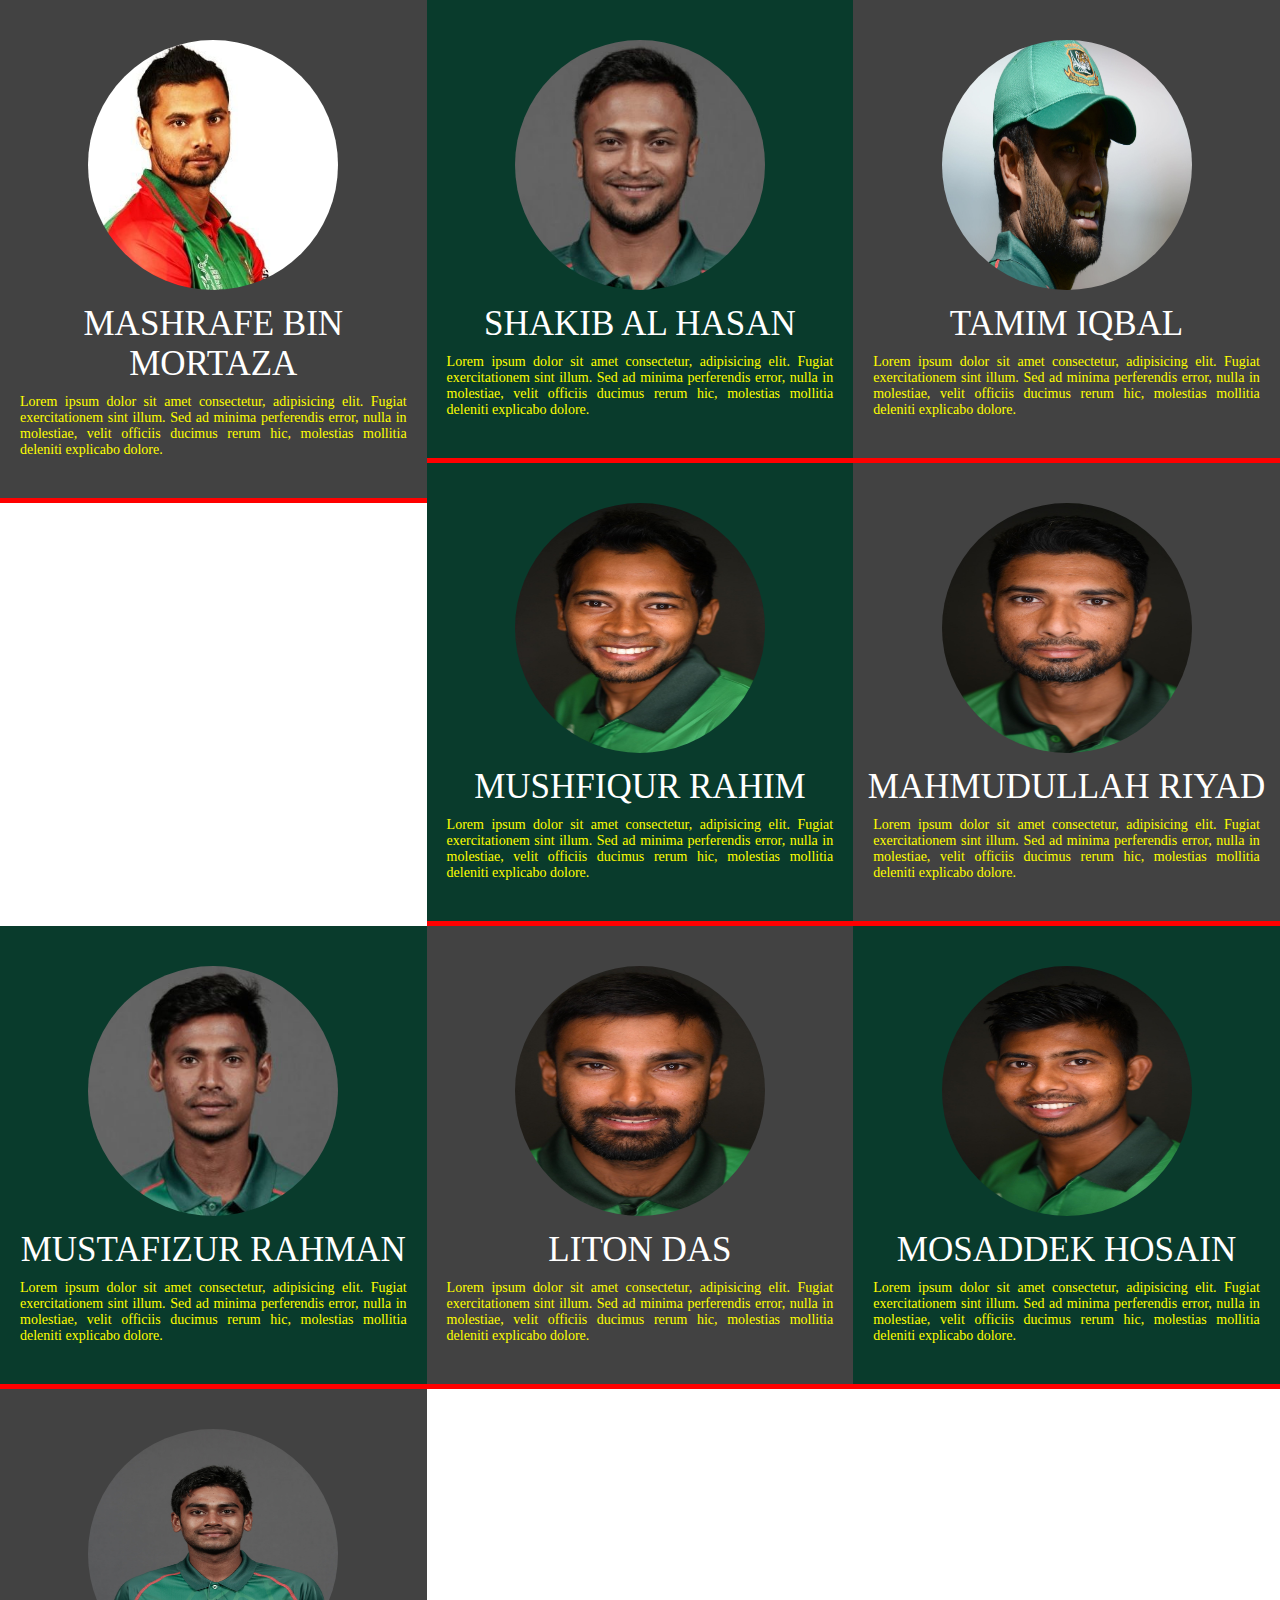
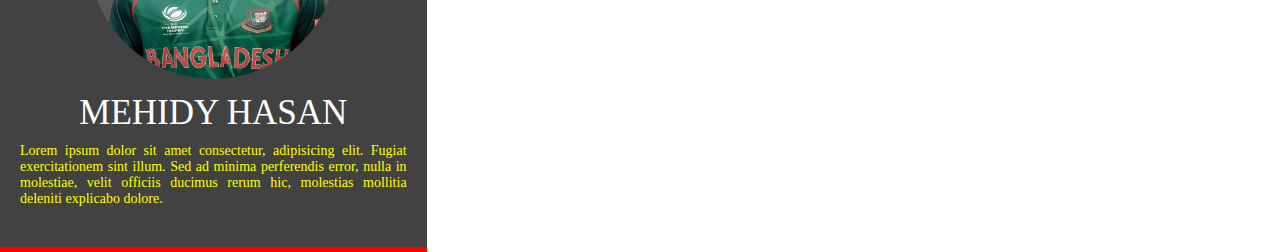
<file: team member section/index.html>
<!DOCTYPE html>
<html lang="en">
<head>
    <meta charset="UTF-8">
    <meta http-equiv="X-UA-Compatible" content="IE=edge">
    <meta name="viewport" content="width=device-width, initial-scale=1.0">
    <title>BANGLADESH CRICKET TEAM MEMBER SECTION</title>
    <link rel="stylesheet" href="assets/css/style.css">
</head>
<body>
   <div class="team">
        <img src="assets/img/01. Mashrafe Bin Mortaza.jpg" alt="">
        <h2>Mashrafe Bin Mortaza</h2>
        <p>Lorem ipsum dolor sit amet consectetur, adipisicing elit. Fugiat exercitationem sint illum. Sed ad minima perferendis error, nulla in molestiae, velit officiis ducimus rerum hic, molestias mollitia deleniti explicabo dolore.</p>
   </div> 
   
   <div class="team">
        <img src="assets/img/02. Sakib.jpg" alt="">
        <h2>Shakib Al Hasan</h2>
        <p>Lorem ipsum dolor sit amet consectetur, adipisicing elit. Fugiat exercitationem sint illum. Sed ad minima perferendis error, nulla in molestiae, velit officiis ducimus rerum hic, molestias mollitia deleniti explicabo dolore.</p>
   </div> 
   
   <div class="team">
        <img src="assets/img/04. Tamim.jpeg" alt="">
        <h2>Tamim Iqbal</h2>
        <p>Lorem ipsum dolor sit amet consectetur, adipisicing elit. Fugiat exercitationem sint illum. Sed ad minima perferendis error, nulla in molestiae, velit officiis ducimus rerum hic, molestias mollitia deleniti explicabo dolore.</p>
   </div> 
   
   <div class="team">
        <img src="assets/img/03. Mushfique.jpeg" alt="">
        <h2>Mushfiqur Rahim</h2>
        <p>Lorem ipsum dolor sit amet consectetur, adipisicing elit. Fugiat exercitationem sint illum. Sed ad minima perferendis error, nulla in molestiae, velit officiis ducimus rerum hic, molestias mollitia deleniti explicabo dolore.</p>
   </div> 
   
   <div class="team">
        <img src="assets/img/05. Mahmudullah Riyad.jpeg" alt="">
        <h2>Mahmudullah Riyad</h2>
        <p>Lorem ipsum dolor sit amet consectetur, adipisicing elit. Fugiat exercitationem sint illum. Sed ad minima perferendis error, nulla in molestiae, velit officiis ducimus rerum hic, molestias mollitia deleniti explicabo dolore.</p>
   </div> 
   
   <div class="team">
        <img src="assets/img/06. Mustafizur Rahman.jpg" alt="">
        <h2>Mustafizur Rahman</h2>
        <p>Lorem ipsum dolor sit amet consectetur, adipisicing elit. Fugiat exercitationem sint illum. Sed ad minima perferendis error, nulla in molestiae, velit officiis ducimus rerum hic, molestias mollitia deleniti explicabo dolore.</p>
   </div> 
  
   
   <div class="team">
        <img src="assets/img/07. Liton Das.jpeg" alt="">
        <h2>Liton Das</h2>
        <p>Lorem ipsum dolor sit amet consectetur, adipisicing elit. Fugiat exercitationem sint illum. Sed ad minima perferendis error, nulla in molestiae, velit officiis ducimus rerum hic, molestias mollitia deleniti explicabo dolore.</p>
   </div> 
  
   
   <div class="team">
        <img src="assets/img/08. Mosaddek Hosain.jpeg" alt="">
        <h2>Mosaddek Hosain</h2>
        <p>Lorem ipsum dolor sit amet consectetur, adipisicing elit. Fugiat exercitationem sint illum. Sed ad minima perferendis error, nulla in molestiae, velit officiis ducimus rerum hic, molestias mollitia deleniti explicabo dolore.</p>
   </div> 
  
   
   <div class="team">
        <img src="assets/img/09. Mehidy Hasan.jpeg" alt="">
        <h2>Mehidy Hasan</h2>
        <p>Lorem ipsum dolor sit amet consectetur, adipisicing elit. Fugiat exercitationem sint illum. Sed ad minima perferendis error, nulla in molestiae, velit officiis ducimus rerum hic, molestias mollitia deleniti explicabo dolore.</p>
   </div> 
  
</body>
</html>
</file>
<file: baby section with content/assets/css/style.css>
* {
    margin: 0px;
}

/* top part css start */
.top-box {
    width: 100%;
    height: 60px;
    text-align: center;
    background-color: #ffafcc;
    border-bottom: 10px solid #BF236B;
    padding-top: 15px;
}

.top-box h1 {
    font-family: sigmar one;
    color: tomato;
    text-shadow: 2px 4px 2px #fff;
}

.top-main {
    width: 100%;
    height: 500px;
    background-color: #F2C2C2;
    text-align: center;
}

.top-main h2 {
    font-family: sigmar one;
    font-weight: normal;
    color: #BF236B;
    padding: 70px 0px 30px;
}

.top-main p {
    font-family: candara;
    font-weight: normal;
    color: #BF236B;
    text-align: justify;
    word-spacing: 2px;
    letter-spacing: 2px;
    padding: 0px 100px 30px;
}

/* top part css end */


/* baby part css start */
.baby {
    width: 100%;
    height: 300px;
    background-image: linear-gradient(rgba(0,0,0,0.25), rgb(0, 0, 0, 0.55)), url("../img/Blue-Eyes-Baby-1.jpg");
    background-size: cover;
    background-position: center;
    background-attachment: fixed;
    text-align: center;
}

.baby h2 {
    font-family: sigmar one;
    font-weight: normal;
    color: #C1DDD8;
    padding-top: 50px;
}

.baby p {
    font-family: candara;
    font-weight: normal;
    word-spacing: 2px;
    letter-spacing: 5px;
    color: #C1DDD8;
    padding: 0px 100px;
}

.baby a {
    text-decoration: none;
    background-color: #9EC4C5;
    color: #fff;
    display: inline-block;
    border-radius: 5px;
    padding: 10px 20px;
    margin-top: 20px;
}

/* baby part css end */

/* bottom part css start */
.bottom {
    width: 100%;
    height: 400px;
    background-color: #F2C2C2;
    text-align: center;
}

.bottom p {
    font-family: candara;
    font-weight: normal;
    color: #BF236B;
    text-align: justify;
    word-spacing: 2px;
    letter-spacing: 2px;
    padding: 70px 100px 30px;
}

.bottom-box {
    width: 100%;
    height: 40px;
    background-color: #F2C2C2;
    text-align: center;  
}

.bottom-box hr {
    border-color: #BF236B;
    opacity: 40%;
    padding-bottom: 0px;
    margin-left: 100px;
    margin-right: 100px;
}

.bottom-box p {
    font-family: candara;
    font-weight: normal;
    font-size: 14px;
    color: #BF236B;
    word-spacing: 2px;
    letter-spacing: 5px;
    text-align: center;
    padding-top: 5px;
}

.bottom-box a {
    text-decoration: none;
    color: grey;
}

/* bottom part css end */
</file>
<file: blog section design/assets/css/style.css>
*{
    margin: 0px;
}

body{
    background-color: #5bccf6;
}

.container{
    margin-bottom: 50px;
}

.post{
    width: 500px;
    padding: 50px;
    margin: 50px auto 0px;
    background-color: #fcde67;
    border-left: 5px solid rgb(98, 128, 39);
    border-bottom: 5px solid rgb(136, 165, 77);

}

.post h2{
    font-size: 30px;
    color: #04a6f3;
    font-family: Impact, Haettenschweiler, 'Arial Narrow Bold', sans-serif;
    text-shadow: 3px 3px 5px black;
    padding-bottom: 10px;
}

.post img{
    width: 300px;
    border-radius: 0px 25px 0px 0px;
    box-shadow: 2px 5px 8px black;
}

.post p{
    color: green;
    font-family: lobster;
    text-align: justify;
    padding-top: 10px;
}
</file>
<file: cv design/assets/css/style.css>
* {
    margin: 0px;
    
}

body {
    background-color: gainsboro;
}

.main_cvbox {
    width: 60%;
    background-color: #fff;
    margin: 30px auto;
    overflow: hidden;
    box-shadow: 6px 10px 15px rgb(63, 57, 57);

}

/* leftbox css start*/

.m_leftbox {
    width: 25%;
    height: 1450px;
    background-color: #484B56;
    float: left;
    padding: 30px 15px 10px 15px;
    box-sizing: border-box;
    
} 

h1 {
    font-family: arial;
    font-size: 38px;
    font-weight: bold;
    color: #fff;
}

h2 {
    font-family: arial;
    font-size: 30px;
    font-weight: bold;
    color: #fff;
}

h3 {
    font-family: arial;
    font-size: 22px;
    font-weight: normal;
    color: #fff;
}

p {
    font-family: arial;
    font-size: 16px;
    font-weight: normal;
    color: #fff;
    padding: 5px 0px 5px 0px;
}

.m_leftbox img {
    width: 100%;
    padding: 15px 0px 10px 0px;
}

.personal_data {
    width: 100%;
    background-color: #333842;
    color: #fff;
    float: left;
    padding: 2px 14px 2px 0px;
    margin-bottom:10px;
}

.pdata img {
    width: 16px;
    height: 16px;
    padding: 0px;
}

.social_m {
    width: 100%;
    background-color: #333842;
    color: #fff;
    float: left;
    padding: 2px 14px 2px 0px;
    margin-top:10px;
    margin-bottom:10px;
}

.scm img {
    width: 16px;
    height: 18px;
    padding: 0px;
}

.mysk {
    width: 100%;
    background-color: #333842;
    color: #fff;
    float: left;
    padding: 2px 14px 2px 0px;
    margin-top:10px;
    margin-bottom:10px;
}

.mysk_p {

}

.soft {
    width: 100%;
    background-color: #333842;
    color: #fff;
    float: left;
    padding: 2px 14px 2px 0px;
    margin-top:10px;
    margin-bottom:10px;
}

.soft_b {

}

.container-1 {
    width: 100%; 
    background-color: #ddd; 
    
}

.msof {
    width: 90%; 
    background-color: #2043b4;
}

.container-2 {
    width: 100%; 
    background-color: #ddd; 
    
}

.mail {
    width: 80%; 
    background-color: #2043b4;
}

.skills {
    text-align: right; 
    padding-top: 1px; 
    padding-bottom: 1px; 
    color: white;
}

/* leftbox css end*/


/* rightbox css start*/

.m_rightbox {
    width: 75%;
    height: 1450px;
    background-color: white;
    padding: 30px 30px 10px 15px;
    float: left;
    box-sizing: border-box;
    
}

.m_rightbox h2 {
    font-family: arial;
    font-size: 30px;
    font-weight: bold;
    color: #626662;
    padding: 10px 0px 10px 0px;
}

.m_rightbox h3 {
    font-family: arial;
    font-size: 22px;
    font-weight: bold;
    color: #626662;
    padding-top: 10px;
}

.m_rightbox h4 {
    font-family: arial;
    font-size: 18px;
    font-weight: bold;
    color: #626662;
}

.m_rightbox p {
    font-family: arial;
    font-size: 16px;
    font-weight: normal;
    text-align: justify;
    color: #626662;
    padding: 10px 0px 15px 0px;
}

.m_rightbox h4 span {
    font-style: italic;
    
}

.exper ul {
    font-family: arial;
    font-size: 16px;
    color: #626662;
    padding-top: 8px;
    padding-bottom: 15px;
    list-style: square;
}

.edu {
    width: 100%;
}

.edud-1 {
    width: 15%;
    float: left;

}


.edud-2 {
    width: 85%;
    float: left;
}

.edud-2 span {
    font-weight: bold;
    text-align: justify;
}

.act {
    width: 100%;
}

.act-1 {
    width: 15%;
    float: left;
}


.act-2 {
    width: 85%;
    float: left;
}

.act-2 span {
    font-weight: bold;
}


.intt {
    width: 100%;
}


.intt-1 {
    width: 85%;
    float: right;
    
}

.intt-1 ul {
    font-family: arial;
    font-size: 16px;
    color: #626662;
    padding-top: 8px;
    padding-bottom: 8px;
    padding-left: 20px;
    margin-left: 0px;
    list-style: square;
}

/* rightbox css end*/
</file>
<file: national flag/assets/css/style.css>
* {
    margin: 0px;
}

body {
    background-color: gray;
}

/* Master Title css start*/
.mtitle {
    text-align: center;
    margin: 50px auto 30px;
}

.mtitle h1 {
    font-family: Impact;
    color: #000;
    font-weight: bold;
    text-align: center;
    text-decoration: underline;
    text-shadow: 2px 2px 6px rgb(255, 153, 51);
}
/* Master Title css start*/

/* Bangladesh Flag css start */

/* OPTION-1: BASIC WITH OVERFLOW */
.green{
    width: 500px;
    height: 300px;
    background-color: green;
    margin: 50px auto 30px;
    overflow: hidden;
}

.red{
    width: 200px;
    height: 200px;
    background-color: red;
    border-radius: 50%;
    margin: 24px auto;
} 


/* 
OPTION-2: WITH POSITION
.green{
    width: 500px;
    height: 300px;
    background-color: green;
    margin: 50px auto 30px;
    position: relative;
}

.red{
    width: 200px;
    height: 200px;
    background-color: red;
    border-radius: 50%;
    position: absolute;
    top: 0px;
    bottom: 0px;
    left: 0px;
    right: 0px;
    margin: auto;
} */

/* Bangladesh Flag css end */

/* Common css for P TAG start */
p{
  font-family: arial;
  color: #000;
  font-size: 24px;
  font-weight: bold;
  text-align: center; 
}

/* Common css for P TAG end */

/* Germany Flag css start */
.germany{
    width: 500px;
    height: 100px;
    background-color: rgb(221, 0, 0);
    border-top: 100px solid black;
    border-bottom: 100px solid rgb(255, 206, 0);
    margin: 50px auto 30px;
}

/* Germany Flag css end */

/* Argentina Flag css start */
.argentina{
    width: 500px;
    height: 100px;
    background-color: white;
    border-top: 100px solid skyblue;
    border-bottom: 100px solid skyblue;
    text-align: center;
    margin: 50px auto 30px;
    
}

.argentina img{
    width: 90px;
    margin: 5px auto;
}
/* Argentina Flag css end */

/* Canada Flag css start */
.canada{
    width: 250px;
    height: 250px;
    background-color: white;
    border-left: 125px solid red;
    border-right: 125px solid red;
    text-align: center;
    margin: 50px auto 30px;
    overflow: hidden;
}

.canada img{
    width: 195px;
    margin: 25px auto;
}
/* Canada Flag css end */

/* India Flag css start */
.india{
    width: 500px;
    height: 100px;
    background-color: white;
    border-top: 100px solid rgb(255, 153, 51);
    border-bottom: 100px solid rgb(19, 136, 8);
    text-align: center;
    margin: 50px auto 30px;
    overflow: hidden;
}

.india img{
    width: 90px;
    margin: 5px auto;
}
/* India Flag css end */

/* Japan Flag css start */
.white{
    width: 500px;
    height: 300px;
    background-color: white;
    /* border: 2px solid whitesmoke; */
    margin: 50px auto 30px;
    overflow: hidden;
}

.red{
    width: 200px;
    height: 200px;
    background-color: red;
    border-radius: 50%;
    margin: 50px auto;
}

/* Japan Flag css end */

/* Indesia Flag css start */
.indonesia{
    width: 500px;
    height: 150px;
    background-color: red;
    border-bottom: 150px solid white;
    /* outline: 2px solid whitesmoke; */
    margin: 50px auto 30px;
}

/* Indonesia Flag css end */

/* Russia Flag css start */
.russia{
    width: 500px;
    height: 100px;
    background-color: blue;
    border-top: 100px solid white;
    border-bottom: 100px solid red;
    /* outline: 2px solid whitesmoke; */
    margin: 50px auto 30px;
    
}

/* Russia Flag css start */

/* Poland Flag css start */
.poland{
    width: 500px;
    height: 150px;
    background-color: white;
    border-bottom: 150px solid red;
    /* outline: 2px solid whitesmoke; */
    margin: 50px auto 30px;
}

/* Poland Flag css end */

/* France Flag css start */
.france{
    width: 166.66px;
    height: 300px;
    background-color: white;
    border-left: 166.67px solid rgb(0, 85, 164);
    border-right: 166.67px solid rgb(239, 65, 53);
    margin: 50px auto 30px;
}

/* France Flag css end */

/* Italy Flag css start */
.italy{
    width: 166.66px;
    height: 300px;
    background-color: rgb(244, 245, 240);
    border-left: 166.67px solid rgb(0, 140, 69);
    border-right: 166.67px solid rgb(205, 33, 42);
    margin: 50px auto 30px;
}

/* Italy Flag css end */

/* Romania Flag css start */
.romania{
    width: 166.66px;
    height: 300px;
    background-color: rgb(252, 209, 22);
    border-left: 166.67px solid rgb(0, 43, 127);
    border-right: 166.67px solid rgb(206, 17, 38);
    margin: 50px auto 30px;
}

/* Romania Flag css end */

/* Ireland Flag css start */
.ireland{
    width: 166.66px;
    height: 300px;
    background-color: white;
    border-left: 166.67px solid rgb(22, 155, 98);
    border-right: 166.67px solid rgb(255, 136, 62);
    margin: 50px auto 30px;
}

/* Ireland Flag css end */

/* Belgium Flag css start */
.belgium{
    width: 166.66px;
    height: 300px;
    background-color: rgb(253, 218, 36);
    border-left: 166.67px solid black;
    border-right: 166.67px solid rgb(239, 51, 64);
    margin: 50px auto 30px;
}

/* Belgium Flag css end */

/* Peru Flag css start */
.peru{
    width: 166.66px;
    height: 300px;
    background-color: white;
    border-left: 166.67px solid rgb(217, 16, 35);
    border-right: 166.67px solid rgb(217, 16, 35);
    margin: 50px auto 30px;
}

/* Peru Flag css end */

/* Ukraine Flag css start */
.ukraine{
    width: 500px;
    height: 150px;
    background-color: rgb(0, 91, 187);
    border-bottom: 150px solid rgb(255, 213, 0);
    margin: 50px auto 30px;
}

/* Ukraine Flag css end */

/* Hungery Flag css start */
.hungary{
    width: 500px;
    height: 100px;
    background-color: white;
    border-top: 100px solid rgb(205, 42, 62);
    border-bottom: 100px solid rgb(67, 111, 77);
    margin: 50px auto 30px;
}

/* Hungery Flag css end */

/* Bulgaria Flag css start */
.bulgaria{
    width: 500px;
    height: 100px;
    background-color: rgb(0, 150, 110);
    border-top: 100px solid white;
    border-bottom: 100px solid rgb(214, 38, 18);
    /* outline: 2px solid whitesmoke; */
    margin: 50px auto 30px;
}

/* Bulgaria Flag css end */

/* Netherlands Flag css start */
.netherlands{
    width: 500px;
    height: 100px;
    background-color: white;
    border-top: 100px solid rgb(174, 28, 40);
    border-bottom: 100px solid rgb(33, 70, 139);
    margin: 50px auto 30px;
}

/* Netherlands Flag css end */

/* Austria Flag css start */
.austria{
    width: 500px;
    height: 100px;
    background-color: white;
    border-top: 100px solid rgb(237, 41, 57);
    border-bottom: 100px solid rgb(237, 41, 57);
    margin: 50px auto 30px;
}

/* Austria Flag css end */

/* Colombia Flag css start */
.colombia{
    width: 500px;
    height: 75px;
    background-color: rgb(0, 56, 147);
    border-top: 150px solid rgb(252, 209, 22);
    border-bottom: 75px solid rgb(206, 17, 38);
    margin: 50px auto 30px;
}

/* Colombia Flag css end */

/* Nigeria Flag css start */
.nigeria{
    width: 166.66px;
    height: 300px;
    background-color: white;
    border-left: 166.67px solid rgb(0, 135, 81);
    border-right: 166.67px solid rgb(0, 135, 81);
    margin: 50px auto 30px;
}

/* Nigeria Flag css end */

/* Spain Flag css start */
.spain{
    width: 500px;
    height: 150px;
    background-color: rgb(241, 191, 0);
    border-top: 75px solid rgb(170, 21, 27);
    border-bottom: 75px solid rgb(170, 21, 27);
    margin: 50px auto 30px;
    overflow: hidden;
}

.spain img{
    width: 110px;
    margin: 20px 0px 20px 100px;
}

/* Spain Flag css end */

/* Mongolia Flag css start */
.mongolia{
    width: 166.66px;
    height: 300px;
    background-color: rgb(1, 81, 151);
    border-left: 166.67px solid rgb(196, 39, 47);
    border-right: 166.67px solid rgb(196, 39, 47);
    margin: 50px auto 30px;
    
}

.mongolia img{
    width: 105px;
    margin: 35px 0px 35px -135.33px;
}

/* Mongolia Flag css end */

/* Maldives Flag css start */
.maldives{
    width: 350px;
    height: 150px;
    background-color: rgb(0, 126, 58);
    border-top: 75px solid rgb(210, 16, 52);
    border-bottom: 75px solid rgb(210, 16, 52);
    border-left: 75px solid rgb(210, 16, 52);
    border-right: 75px solid rgb(210, 16, 52);
    margin: 50px auto 30px;
    overflow: hidden;
    
}

.moon_mdv{
    height: 90px;
    width: 90px;
    border-radius: 50%;
    background-color: transparent;
    box-shadow: -13px 0px 0px 6px white;
    margin: 30px 25px 30px 150px;
}

/* Maldives Flag css end */

/* Pakistan Flag css start */
.pakistan{
    width: 375px;
    height: 300px;
    background-color: rgb(1, 65, 28);
    border-left: 125px solid white;
    /* outline: 2px solid whitesmoke; */
    margin: 50px auto 30px;
    overflow: auto;
}

.moon_pk{
    height: 150px;
    width: 150px;
    border-radius: 50%;
    background-color: transparent;
    box-shadow: -25px 14px 0px 6px white;
    margin: 65px 25px 65px 130px;
    overflow: hidden;
}

.star_rotate p{
    transform: rotate(-90deg);
    color: white;
    font-size: 50px;
    margin-top: 25px;
    margin-left: 25px;
}

/* Pakistan Flag css end */

/* Vietnam Flag css start */
.vietnam{
    width: 500px;
    height: 300px;
    background-color: rgb(218, 37, 29);
    text-align: center;
    margin: 50px auto 30px;
    
}

.vietnam img{
    width: 200px;
    margin: 50px auto;
}

/* Vietnam Flag css end */

/* China Flag css start */
.china{
    width: 500px;
    height: 300px;
    background-color: rgb(222, 41, 16);
    margin: 50px auto 30px;
    
}

.china img{
    width: 200px;
    margin: 15px 0px 0px 30px;
}

/* China Flag css end */

/* Afghanistan Flag css start */
.afghanistan{
    width: 166.66px;
    height: 300px;
    background-color: rgb(211, 32, 17);
    border-left: 166.67px solid black;
    border-right: 166.67px solid rgb(0, 122, 54);
    margin: 50px auto 30px;
}

.afghanistan img{
    width: 230px;
    margin: 30px 0px 30px -32px;
}


/* Afghanistan Flag css end */

/* Bahamas Flag css start */
.bahamas{
    width: 500px;
    height: 300px;
    margin: 50px auto 30px;
    position: relative;
}

.bahamas .bmiddle{
    width: 500px;
    height: 100px;
    background-color: #FFC72C;
    position: absolute;
    top: 100px;
    bottom: 100px;
    left: 0px;
    right: 0px;
}

.bahamas .top{
    width: 500px;
    height: 100px;
    background-color: #00778B;
    position: absolute;
    top: 0px;
    bottom: 200px;
    left: 0px;
    right: 0px;
}

.bahamas .bottom{
    width: 500px;
    height: 100px;
    background-color: #00778B;
    position: absolute;
    top: 200px;
    bottom: 0px;
    left: 0px;
    right: 0px;
}

.bahamas .triangle_left{
    width: 0px;
    height: 0px;
    position: absolute;
    border-top: 150px solid transparent;
    border-bottom: 150px solid transparent;
    border-left: 200px solid #000;
}


/* Bahamas Flag css end */



/* Bhutan Flag css start */
.bhutan{
    width: 500px;
    height: 300px;
    margin: 50px auto 30px;
    position: relative;
}

.bhutan .lemon{
    height: 0px;
    width: 0px;
    position: absolute;
    border-top: 300px solid transparent;
    border-right: 500px solid #FFD520;
}

.bhutan .orange{
    height: 0px;
    width: 0px;
    position: absolute;
    border-bottom: 300px solid transparent;
    border-left: 500px solid #FF4E12;
}

.bhutan img{
    height: 200px;
    width: 300px;
    position: absolute;
    border-top: 50px solid transparent;
    border-bottom: 50px solid transparent;
    border-right: 100px solid transparent;
    border-left: 100px solid transparent;
}


/* Bhutan Flag css end */
</file>
<file: team member section/assets/css/style.css>
* {
    margin: 0px;
}

.team {
    background-color:#424242;
    text-align: center;
    padding: 40px 0px;
    width: 33.33%;
    border-bottom: 5px solid red;
    float: left;
}

.team h2 {
    font-family: impact;
    font-weight: normal;
    font-size: 35px;
    color: white;
    text-transform: uppercase;
    padding: 10px 0px;
}

.team img {
    width: 250px;
    height: 250px;
    border-radius: 50%;
}

.team p {
    font-size: 14px;
    color: yellow;
    text-align: justify;
    padding: 0px 20px;
}

.team:nth-child(even) {
    background-color: #093b2c;
}
</file>
